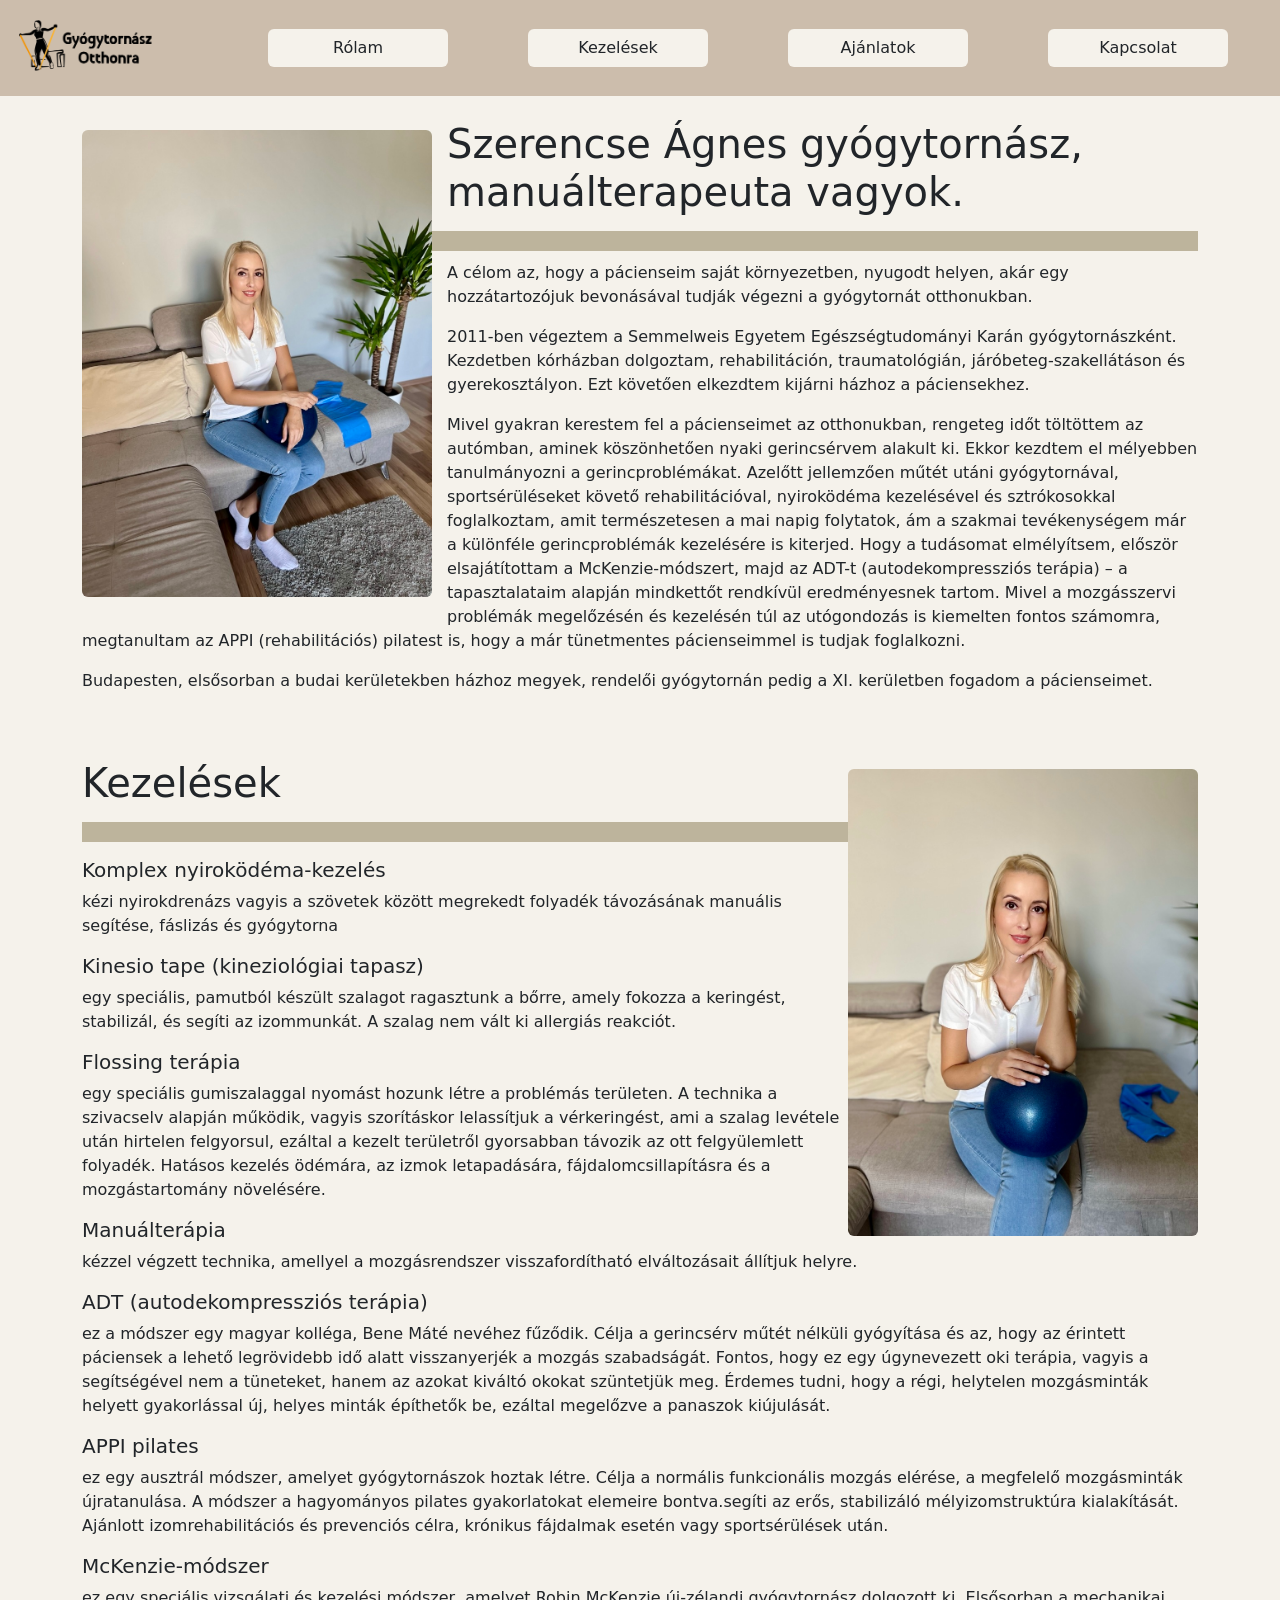
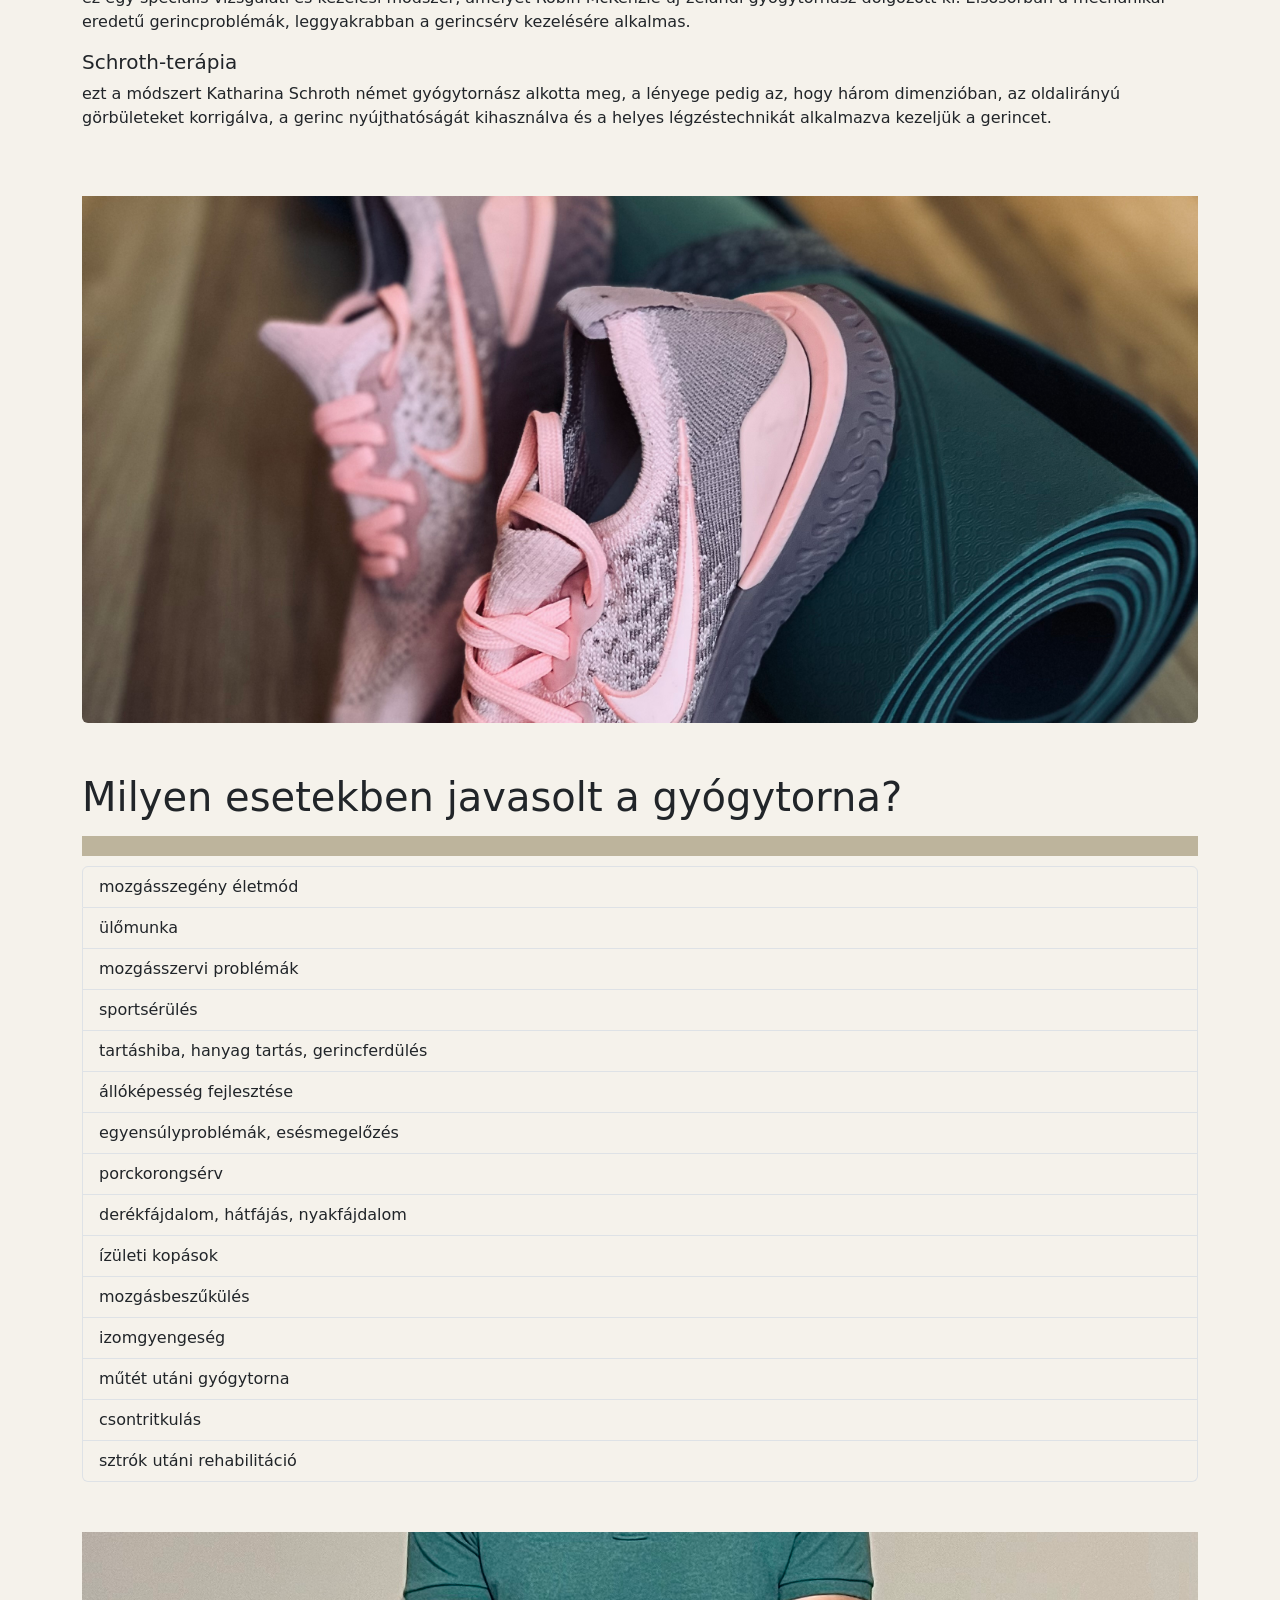
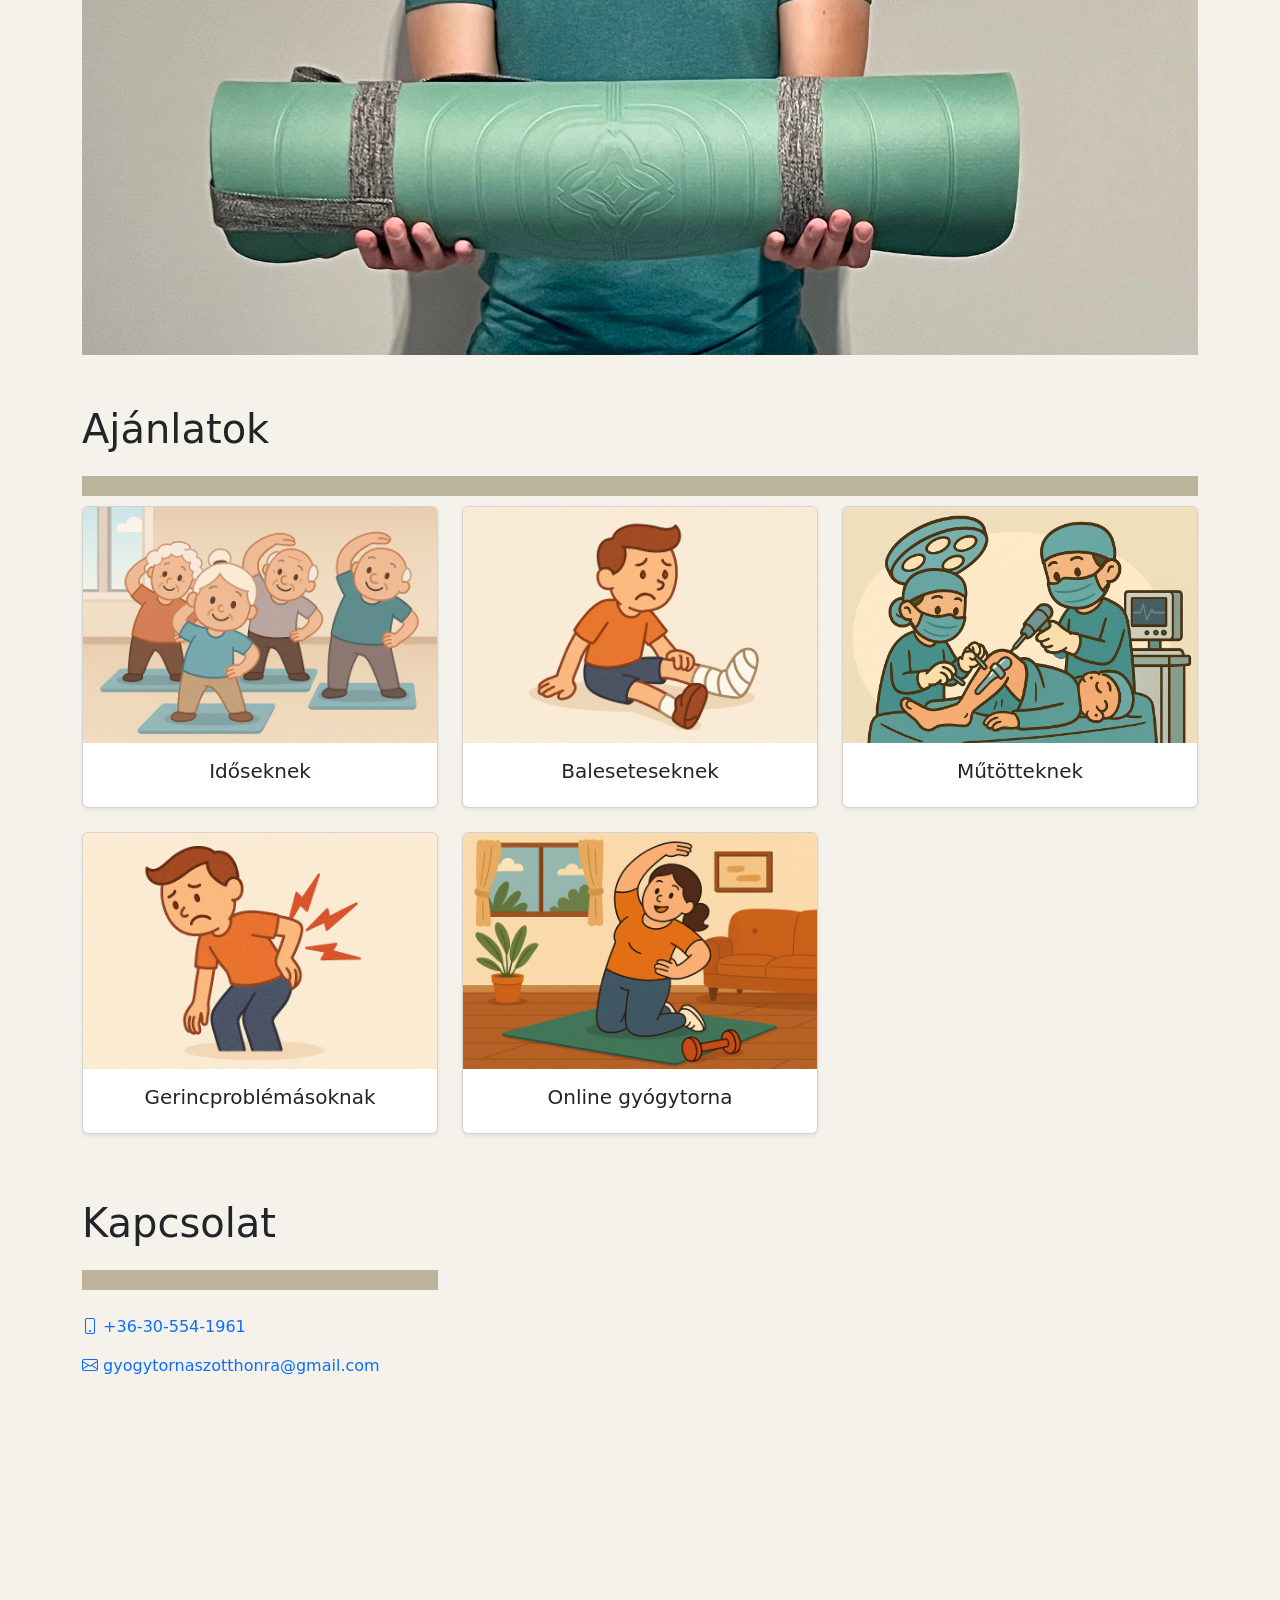
<file: index.html>
<!DOCTYPE html>
<html lang="en">
<head>
    <meta charset="UTF-8">
    <title>Gyógytornász otthonra</title>
    <meta name="viewport" content="width=device-width, initial-scale=1">
    <meta name="keywords" content="Szerencse Ágnes,szerencse, ágnes, gyógytora, gyógytornász, gyógytornász otthonra, gyógytornász házhoz, magán gyógytornász, manuálterapeuta, buda, budapest, XI. kerület, nyiroködéma, kinesio, flossing, manuálterápia, ADT, APPI, McKenzie, Schroth, mozgásszegény, ülőmunka, mozgásszerv, sportsérülés, tartáshiba, hanyag tartás, gerincferdülés, gerincsérv, állóképesség, egyensúlyproblémák, esésmegelőzés, porckorongsérv, derékfájdalom, hátfájás, nyakfájdalom, ízületi kopás, mozgásbeszűkülés, izomgyengeség, műtét utáni gyógytorna, csontritkulás, sztrók, rehabilitáció" />
    <meta name="robots" content="Szerencse Ágnes,szerencse, ágnes, gyógytora, gyógytornász, gyógytornász otthonra, gyógytornász házhoz, magán gyógytornász, manuálterapeuta, buda, budapest, XI. kerület, nyiroködéma, kinesio, flossing, manuálterápia, ADT, APPI, McKenzie, Schroth, mozgásszegény, ülőmunka, mozgásszerv, sportsérülés, tartáshiba, hanyag tartás, gerincferdülés, gerincsérv, állóképesség, egyensúlyproblémák, esésmegelőzés, porckorongsérv, derékfájdalom, hátfájás, nyakfájdalom, ízületi kopás, mozgásbeszűkülés, izomgyengeség, műtét utáni gyógytorna, csontritkulás, sztrók, rehabilitáció" />
    <meta name="description" property="og:description" content="Szerencse Ágnes gyógytornász, manuálterapeuta, Telefonszám: +36-30-554-1961, Rendelő: Budapest XI. kerület, Bartók Béla út 152/c" />
    <meta property="og:title" content="Szerencse Ágnes gyógytornász, manuálterapeuta, Telefonszám: +36-30-554-1961, Rendelő: Budapest XI. kerület, Bartók Béla út 152/c" />
    <meta property="og:url" content="https://gyogytornaszotthonra.hu" />
    <meta property="og:image" content="images/logo.png" />
    <meta property="og:image:type" content="image/png" />
    <link rel="apple-touch-icon" href="images/logo.png" />


    <link rel="icon" type="image/x-icon" href="images/logo.png">
    <link rel="stylesheet" href="css/bootstrap.min.css">
    <link rel="stylesheet" href="css/index.css">
    <link rel="stylesheet" href="https://cdn.jsdelivr.net/npm/bootstrap-icons@1.11.3/font/bootstrap-icons.min.css">
    <link rel="preconnect" href="https://fonts.googleapis.com">
    <link rel="preconnect" href="https://fonts.gstatic.com" crossorigin>
    <link href="https://fonts.googleapis.com/css2?family=Comfortaa:wght@300..700&display=swap" rel="stylesheet">

    <script src="js/jquery-3.7.1.min.js"></script>
    <script src="js/bootstrap.min.js"></script>
    <script src="js/bootstrap.bundle.min.js"></script>
    <script src="js/index.js"></script>

    <!-- Google tag (gtag.js) -->
    <script async src="https://www.googletagmanager.com/gtag/js?id=AW-11537274569"></script>
    <script>
        window.dataLayer = window.dataLayer || [];
        function gtag(){dataLayer.push(arguments);}
        gtag('js', new Date());

        gtag('config', 'AW-11537274569');
    </script>

    <!-- Event snippet for Címtár conversion page -->
    <script>
        gtag('event', 'conversion', {'send_to': 'AW-11537274569/KG0ZCKmW6v8ZEMmts_0q'});
    </script>

</head>
<body>
    <div id="menu"></div>

    <div class="page-content">
        <div id="rolam" class="block">
            <div class="container">
                <img src="images/szerencse-agnes-gyogytornasz.jpg" alt="Szerencse Ágnes gyógytornász, manuálterapeuta" class="rounded float-start image-style">
                <h1>Szerencse Ágnes gyógytornász, manuálterapeuta vagyok.</h1>
                <div class="line"></div>
                <p>A célom az, hogy a pácienseim saját környezetben, nyugodt helyen, akár egy hozzátartozójuk bevonásával tudják végezni a gyógytornát otthonukban.</p>
                <p>2011-ben végeztem a Semmelweis Egyetem Egészségtudományi Karán gyógytornászként. Kezdetben kórházban dolgoztam, rehabilitáción, traumatológián, járóbeteg-szakellátáson és gyerekosztályon. Ezt követően elkezdtem kijárni házhoz a páciensekhez.</p>
                <p>Mivel gyakran kerestem fel a pácienseimet az otthonukban, rengeteg időt töltöttem az autómban, aminek köszönhetően nyaki gerincsérvem alakult ki. Ekkor kezdtem el mélyebben tanulmányozni a gerincproblémákat. Azelőtt jellemzően műtét utáni gyógytornával, sportsérüléseket követő rehabilitációval, nyiroködéma kezelésével és sztrókosokkal foglalkoztam, amit természetesen a mai napig folytatok, ám a szakmai tevékenységem már a különféle gerincproblémák kezelésére is kiterjed. Hogy a tudásomat elmélyítsem, először elsajátítottam a McKenzie-módszert, majd az ADT-t (autodekompressziós terápia) – a tapasztalataim alapján mindkettőt rendkívül eredményesnek tartom. Mivel a mozgásszervi problémák megelőzésén és kezelésén túl az utógondozás is kiemelten fontos számomra, megtanultam az APPI (rehabilitációs) pilatest is, hogy a már tünetmentes pácienseimmel is tudjak foglalkozni.</p>
                <p>Budapesten, elsősorban a budai kerületekben házhoz megyek, rendelői gyógytornán pedig a XI. kerületben fogadom a pácienseimet.</p>
            </div>
        </div>

        <div id="kezelesek" class="block top-padding-xxl">
            <div class="container">
                <img src="images/kezelesek.jpg" alt="gyógytornász kezelések, nyiroködéma, Flossing, Manuálterápia, ADT (autodekompressziós terápia), APPI pilates, McKenzie, Schroth"  class="rounded float-end image-style float-right">
                <h1>Kezelések</h1>
                <div class="line"></div>
                <p><h5>Komplex nyiroködéma-kezelés</h5> kézi nyirokdrenázs vagyis a szövetek között megrekedt folyadék távozásának manuális segítése, fáslizás és gyógytorna</p>
                <p><h5>Kinesio tape (kineziológiai tapasz)</h5> egy speciális, pamutból készült szalagot ragasztunk a bőrre, amely fokozza a keringést, stabilizál, és segíti az izommunkát. A szalag nem vált ki allergiás reakciót.</p>
                <p><h5>Flossing terápia</h5> egy speciális gumiszalaggal nyomást hozunk létre a problémás területen. A technika a szivacselv alapján működik, vagyis szorításkor lelassítjuk a vérkeringést, ami a szalag levétele után hirtelen felgyorsul, ezáltal a kezelt területről gyorsabban távozik az ott felgyülemlett folyadék. Hatásos kezelés ödémára, az izmok letapadására, fájdalomcsillapításra és a mozgástartomány növelésére.</p>
                <p><h5>Manuálterápia</h5> kézzel végzett technika, amellyel a mozgásrendszer visszafordítható elváltozásait állítjuk helyre.</p>
                <p><h5>ADT (autodekompressziós terápia)</h5> ez a módszer egy magyar kolléga, Bene Máté nevéhez fűződik. Célja a gerincsérv műtét nélküli gyógyítása és az, hogy az érintett páciensek a lehető legrövidebb idő alatt visszanyerjék a mozgás szabadságát. Fontos, hogy ez egy úgynevezett oki terápia, vagyis a segítségével nem a tüneteket, hanem az azokat kiváltó okokat szüntetjük meg. Érdemes tudni, hogy a régi, helytelen mozgásminták helyett gyakorlással új, helyes minták építhetők be, ezáltal megelőzve a panaszok kiújulását.</p>
                <p><h5>APPI pilates</h5> ez egy ausztrál módszer, amelyet gyógytornászok hoztak létre. Célja a normális funkcionális mozgás elérése, a megfelelő mozgásminták újratanulása. A módszer a hagyományos pilates gyakorlatokat elemeire bontva.segíti az erős, stabilizáló mélyizomstruktúra kialakítását. Ajánlott izomrehabilitációs és prevenciós célra, krónikus fájdalmak esetén vagy sportsérülések után.</p>
                <p><h5>McKenzie-módszer</h5> ez egy speciális vizsgálati és kezelési módszer, amelyet Robin McKenzie új-zélandi gyógytornász dolgozott ki. Elsősorban a mechanikai eredetű gerincproblémák, leggyakrabban a gerincsérv kezelésére alkalmas.</p>
                <p><h5>Schroth-terápia</h5> ezt a módszert Katharina Schroth német gyógytornász alkotta meg, a lényege pedig az, hogy három dimenzióban, az oldalirányú görbületeket korrigálva, a gerinc nyújthatóságát kihasználva és a helyes légzéstechnikát alkalmazva kezeljük a gerincet.</p>
                <img src="images/arak.jpg" alt="gyógytorna árak" class="rounded img-fluid top-padding-xxl">
            </div>
        </div>

        <div id="gyik" class="block top-padding-xxl">
            <div class="container">
                <h1>Milyen esetekben javasolt a gyógytorna?</h1>
                <div class="line"></div>
                <ul class="list-group">
                    <li class="list-group-item">mozgásszegény életmód</li>
                    <li class="list-group-item">ülőmunka</li>
                    <li class="list-group-item">mozgásszervi problémák</li>
                    <li class="list-group-item">sportsérülés</li>
                    <li class="list-group-item">tartáshiba, hanyag tartás, gerincferdülés</li>
                    <li class="list-group-item">állóképesség fejlesztése</li>
                    <li class="list-group-item">egyensúlyproblémák, esésmegelőzés</li>
                    <li class="list-group-item">porckorongsérv</li>
                    <li class="list-group-item">derékfájdalom, hátfájás, nyakfájdalom</li>
                    <li class="list-group-item">ízületi kopások</li>
                    <li class="list-group-item">mozgásbeszűkülés</li>
                    <li class="list-group-item">izomgyengeség</li>
                    <li class="list-group-item">műtét utáni gyógytorna</li>
                    <li class="list-group-item">csontritkulás</li>
                    <li class="list-group-item">sztrók utáni rehabilitáció</li>
                </ul>
                <div class="row top-padding-xxl">
                    <img src="images/kapcsolat.jpg" alt="gyógytorna árak" class="rounded img-fluid">
                </div>
            </div>
        </div>

        <div id="ajanlatok" class="block top-padding-xxl">
            <div class="container">
                <div class="row">
                    <div class="col-12"><h1>Ajánlatok</h1></div>
                </div>
                <div class="line"></div>
                <div class="row row-cols-1 row-cols-md-2 row-cols-lg-3 g-4">

                    <div class="col">
                        <a href="/idoseknek" class="text-decoration-none text-dark">
                            <div class="card h-100 text-center shadow-sm">
                                <img src="/images/idoseknek.PNG" class="card-img-top" alt="Időseknek">
                                <div class="card-body">
                                    <h5 class="card-title">Időseknek</h5>
                                </div>
                            </div>
                        </a>
                    </div>

                    <div class="col">
                        <a href="/baleseteseknek" class="text-decoration-none text-dark">
                            <div class="card h-100 text-center shadow-sm">
                                <img src="images/balesetes.PNG" class="card-img-top" alt="Baleseteseknek">
                                <div class="card-body">
                                    <h5 class="card-title">Baleseteseknek</h5>
                                </div>
                            </div>
                        </a>
                    </div>

                    <div class="col">
                        <a href="/mutotteknek" class="text-decoration-none text-dark">
                            <div class="card h-100 text-center shadow-sm">
                                <img src="images/mutet_kezdolap.PNG" class="card-img-top" alt="Műtötteknek">
                                <div class="card-body">
                                    <h5 class="card-title">Műtötteknek</h5>
                                </div>
                            </div>
                        </a>
                    </div>

                    <div class="col">
                        <a href="/gerincproblemasoknak" class="text-decoration-none text-dark">
                            <div class="card h-100 text-center shadow-sm">
                                <img src="images/gerincproblema.PNG" class="card-img-top" alt="Gerincproblémásoknak">
                                <div class="card-body">
                                    <h5 class="card-title">Gerincproblémásoknak</h5>
                                </div>
                            </div>
                        </a>
                    </div>

                    <div class="col">
                        <a href="/onlinegyogytorna" class="text-decoration-none text-dark">
                            <div class="card h-100 text-center shadow-sm">
                                <img src="images/online_kezdolap.png" class="card-img-top" alt="Online gyógytorna">
                                <div class="card-body">
                                    <h5 class="card-title">Online gyógytorna</h5>
                                </div>
                            </div>
                        </a>
                    </div>
                </div>
            </div>
        </div>

        <div id="kapcsolat" class="block top-padding-xxl">
            <div class="container">
                <div class="row top-padding-m">
                    <div class="col-md-6 col-lg-4">
                        <div class="row">
                            <div class="col-12"><h1>Kapcsolat</h1></div>
                        </div>
                        <div class="line"></div>
                        <div class="row top-padding-m">
                            <div class="col-12 my-link"><a href="tel:+36305541961"><i class="bi bi-phone"></i> +36-30-554-1961</a></div>
                        </div>
                        <div class="row top-padding-m">
                            <div class="col-12 my-link"><a href="mailto:gyogytornaszotthonra@gmail.com"><i class="bi bi-envelope"></i> gyogytornaszotthonra@gmail.com</a></div>
                        </div>
                    </div>
                    <div class="col-md-6 col-lg-8">
                        <div class="row top-padding-m bottom-padding-xl ">
                            <div class="col-12"><iframe width="100%" height="400" frameBorder="0" src="https://www.google.com/maps/embed?pb=!1m18!1m12!1m3!1d2697.0687719910698!2d19.02403587638514!3d47.46908927117752!2m3!1f0!2f0!3f0!3m2!1i1024!2i768!4f13.1!3m3!1m2!1s0x4741ddc6e10bbdd5%3A0x4d186f44a04f69e8!2zQnVkYXBlc3QsIEJhcnTDs2sgQsOpbGEgw7p0IDE1Mi9jLCAxMTE1!5e0!3m2!1shu!2shu!4v1726609497113!5m2!1shu!2shu"></iframe></div>
                        </div>
                    </div>
                </div>
            </div>
        </div>
    </div>
</body>
</html>
</file>
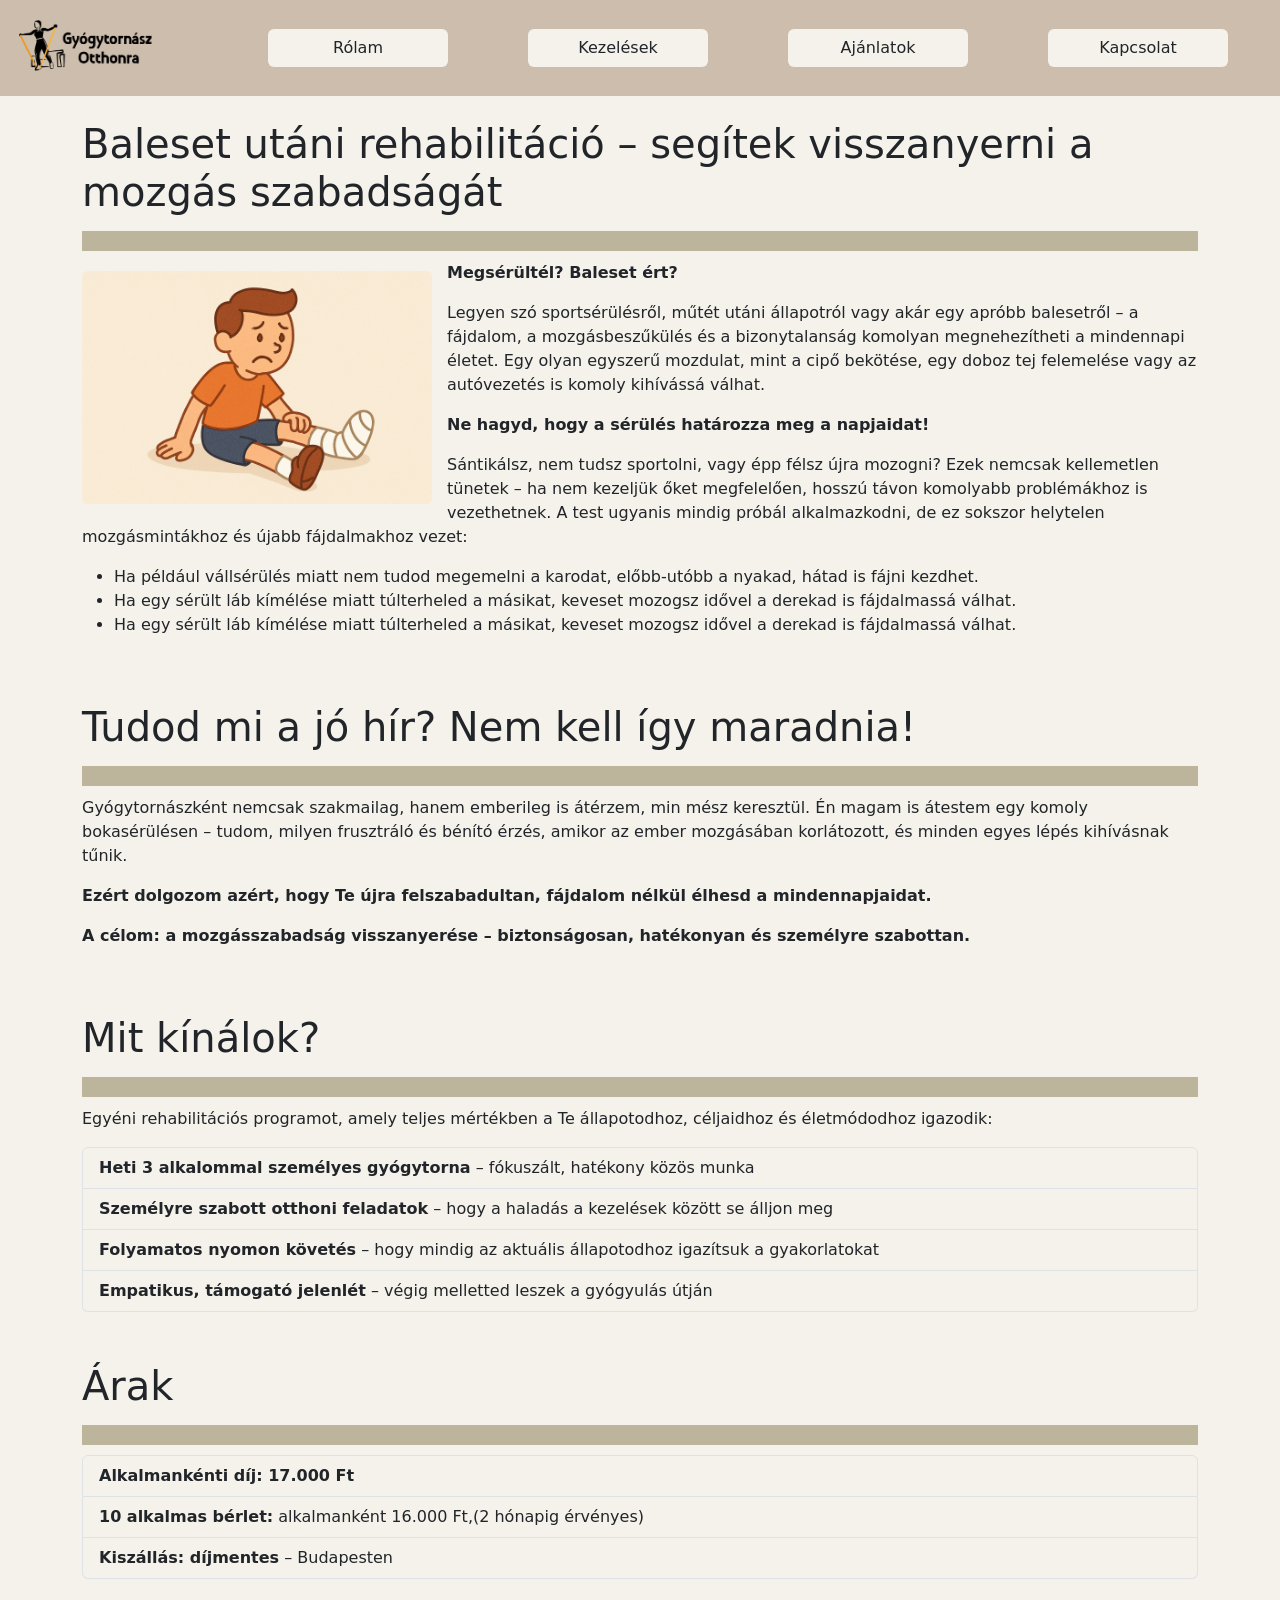
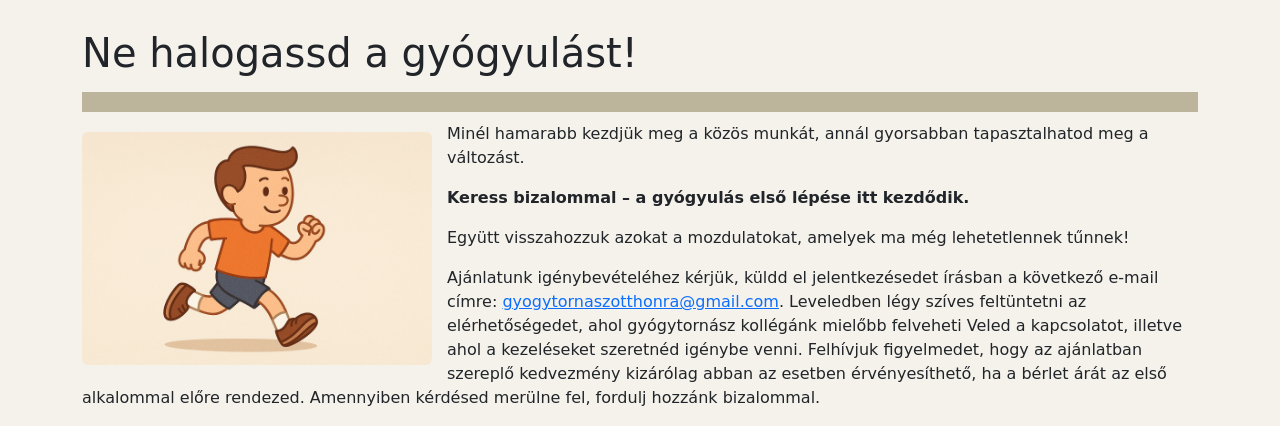
<file: baleseteseknek/index.html>
<!DOCTYPE html>
<html lang="en">
<head>
    <meta charset="UTF-8">
    <title>Baleseteseknek</title>
    <meta name="viewport" content="width=device-width, initial-scale=1">
    <meta name="keywords" content="Szerencse Ágnes,szerencse, ágnes, gyógytora, gyógytornász, gyógytornász otthonra, gyógytornász házhoz, magán gyógytornász, manuálterapeuta, buda, budapest, XI. kerület, nyiroködéma, kinesio, flossing, manuálterápia, ADT, APPI, McKenzie, Schroth, mozgásszegény, ülőmunka, mozgásszerv, sportsérülés, tartáshiba, hanyag tartás, gerincferdülés, gerincsérv, állóképesség, egyensúlyproblémák, esésmegelőzés, porckorongsérv, derékfájdalom, hátfájás, nyakfájdalom, ízületi kopás, mozgásbeszűkülés, izomgyengeség, műtét utáni gyógytorna, csontritkulás, sztrók, rehabilitáció" />
    <meta name="robots" content="Szerencse Ágnes,szerencse, ágnes, gyógytora, gyógytornász, gyógytornász otthonra, gyógytornász házhoz, magán gyógytornász, manuálterapeuta, buda, budapest, XI. kerület, nyiroködéma, kinesio, flossing, manuálterápia, ADT, APPI, McKenzie, Schroth, mozgásszegény, ülőmunka, mozgásszerv, sportsérülés, tartáshiba, hanyag tartás, gerincferdülés, gerincsérv, állóképesség, egyensúlyproblémák, esésmegelőzés, porckorongsérv, derékfájdalom, hátfájás, nyakfájdalom, ízületi kopás, mozgásbeszűkülés, izomgyengeség, műtét utáni gyógytorna, csontritkulás, sztrók, rehabilitáció" />
    <meta name="description" property="og:description" content="Szerencse Ágnes gyógytornász, manuálterapeuta, Telefonszám: +36-30-554-1961, Rendelő: Budapest XI. kerület, Bartók Béla út 152/c" />
    <meta property="og:title" content="Szerencse Ágnes gyógytornász, manuálterapeuta, Telefonszám: +36-30-554-1961, Rendelő: Budapest XI. kerület, Bartók Béla út 152/c" />
    <meta property="og:url" content="https://gyogytornaszotthonra.hu" />
    <meta property="og:image" content="images/logo.png" />
    <meta property="og:image:type" content="image/png" />
    <link rel="apple-touch-icon" href="../images/logo.png" />


    <link rel="icon" type="image/x-icon" href="/images/logo.png">
    <link rel="stylesheet" href="/css/bootstrap.min.css">
    <link rel="stylesheet" href="/css/index.css">
    <link rel="stylesheet" href="https://cdn.jsdelivr.net/npm/bootstrap-icons@1.11.3/font/bootstrap-icons.min.css">
    <link rel="preconnect" href="https://fonts.googleapis.com">
    <link rel="preconnect" href="https://fonts.gstatic.com" crossorigin>
    <link href="https://fonts.googleapis.com/css2?family=Comfortaa:wght@300..700&display=swap" rel="stylesheet">

    <script src="/js/jquery-3.7.1.min.js"></script>
    <script src="/js/bootstrap.min.js"></script>
    <script src="/js/bootstrap.bundle.min.js"></script>
    <script src="/js/index.js"></script>

    <!-- Google tag (gtag.js) -->
    <script async src="https://www.googletagmanager.com/gtag/js?id=AW-11537274569"></script>
    <script>
        window.dataLayer = window.dataLayer || [];
        function gtag(){dataLayer.push(arguments);}
        gtag('js', new Date());

        gtag('config', 'AW-11537274569');
    </script>

    <!-- Event snippet for Címtár conversion page -->
    <script>
        gtag('event', 'conversion', {'send_to': 'AW-11537274569/KG0ZCKmW6v8ZEMmts_0q'});
    </script>

</head>
<body>
    <div id="menu"></div>

    <div class="page-content">
        <div id="balesetes" class="block">
            <div class="container">
                <h1>Baleset utáni rehabilitáció – segítek visszanyerni a mozgás szabadságát</h1>
                <div class="line"></div>
                <img src="/images/balesetes.PNG" alt="Baleseteseknek gyógytornász, manuálterapeuta" class="rounded float-start image-style">
                <p><b>Megsérültél? Baleset ért?</b></p>
                <p>Legyen szó sportsérülésről, műtét utáni állapotról vagy akár egy apróbb balesetről – a fájdalom, a mozgásbeszűkülés és a bizonytalanság komolyan megnehezítheti a mindennapi életet. Egy olyan egyszerű mozdulat, mint a cipő bekötése, egy doboz tej felemelése vagy az autóvezetés is komoly kihívássá válhat.</p>
                <p><b>Ne hagyd, hogy a sérülés határozza meg a napjaidat!</b></p>
                <p>Sántikálsz, nem tudsz sportolni, vagy épp félsz újra mozogni? Ezek nemcsak kellemetlen tünetek – ha nem kezeljük őket megfelelően, hosszú távon komolyabb problémákhoz is vezethetnek. A test ugyanis mindig próbál alkalmazkodni, de ez sokszor helytelen mozgásmintákhoz és újabb fájdalmakhoz vezet:</p>
                <ul>
                    <li>Ha például vállsérülés miatt nem tudod megemelni a karodat, előbb-utóbb a nyakad, hátad is fájni kezdhet.</li>
                    <li>Ha egy sérült láb kímélése miatt túlterheled a másikat, keveset mozogsz idővel a derekad is fájdalmassá válhat.</li>
                    <li>Ha egy sérült láb kímélése miatt túlterheled a másikat, keveset mozogsz idővel a derekad is fájdalmassá válhat.</li>
                </ul>
            </div>
        </div>

        <div id="tudod_mi_a_jo_hir" class="block top-padding-xxl">
            <div class="container">
                <h1>Tudod mi a jó hír? Nem kell így maradnia!</h1>
                <div class="line"></div>
                <p>Gyógytornászként nemcsak szakmailag, hanem emberileg is átérzem, min mész keresztül. Én magam is átestem egy komoly bokasérülésen – tudom, milyen frusztráló és bénító érzés, amikor az ember mozgásában korlátozott, és minden egyes lépés kihívásnak tűnik.</p>
                <p><b>Ezért dolgozom azért, hogy Te újra felszabadultan, fájdalom nélkül élhesd a mindennapjaidat.</b></p>
                <p><b>A célom: a mozgásszabadság visszanyerése – biztonságosan, hatékonyan és személyre szabottan.</b></p>
            </div>
        </div>

        <div id="mit_kinalok" class="block top-padding-xxl">
            <div class="container">
                <h1>Mit kínálok?</h1>
                <div class="line"></div>
                <p>Egyéni rehabilitációs programot, amely teljes mértékben a Te állapotodhoz, céljaidhoz és életmódodhoz igazodik:</p>
                <ul class="list-group">
                    <li class="list-group-item"><b>Heti 3 alkalommal személyes gyógytorna</b> – fókuszált, hatékony közös munka</li>
                    <li class="list-group-item"><b>Személyre szabott otthoni feladatok</b> – hogy a haladás a kezelések között se álljon meg</li>
                    <li class="list-group-item"><b>Folyamatos nyomon követés</b> – hogy mindig az aktuális állapotodhoz igazítsuk a gyakorlatokat</li>
                    <li class="list-group-item"><b>Empatikus, támogató jelenlét</b> – végig melletted leszek a gyógyulás útján</li>
                </ul>
            </div>
        </div>

        <div id="arak_baleseteseknek" class="block top-padding-xxl">
            <div class="container">
                <h1>Árak</h1>
                <div class="line"></div>
                <ul class="list-group">
                    <li class="list-group-item"><b>Alkalmankénti díj: 17.000 Ft</b></li>
                    <li class="list-group-item"><b>10 alkalmas bérlet:</b> alkalmanként 16.000 Ft,(2 hónapig érvényes)</li>
                    <li class="list-group-item"><b>Kiszállás: díjmentes</b> – Budapesten</li>
                </ul>
            </div>
        </div>

        <div id="ajanlat_baleseteseknek" class="block top-padding-xxl">
            <div class="container">
                <h1>Ne halogassd a gyógyulást!</h1>
                <div class="line"></div>
                <img src="/images/futo.PNG" alt="Ne halogassd a gyógyulást" class="rounded float-start image-style">
                <p>Minél hamarabb kezdjük meg a közös munkát, annál gyorsabban tapasztalhatod meg a változást.</p>
                <p><b>Keress bizalommal – a gyógyulás első lépése itt kezdődik.</b></p>
                <p>Együtt visszahozzuk azokat a mozdulatokat, amelyek ma még lehetetlennek tűnnek!</p>
                <p>Ajánlatunk igénybevételéhez kérjük, küldd el jelentkezésedet írásban a következő e-mail címre:  <a href="mailto:gyogytornaszotthonra@gmail.com">gyogytornaszotthonra@gmail.com</a>. Leveledben légy szíves feltüntetni az elérhetőségedet, ahol gyógytornász kollégánk mielőbb felveheti Veled a kapcsolatot, illetve ahol a kezeléseket szeretnéd igénybe venni. Felhívjuk figyelmedet, hogy az ajánlatban szereplő kedvezmény kizárólag abban az esetben érvényesíthető, ha a bérlet árát az első alkalommal előre rendezed. Amennyiben kérdésed merülne fel, fordulj hozzánk bizalommal. </p>
            </div>
        </div>
    </div>
</body>
</html>
</file>
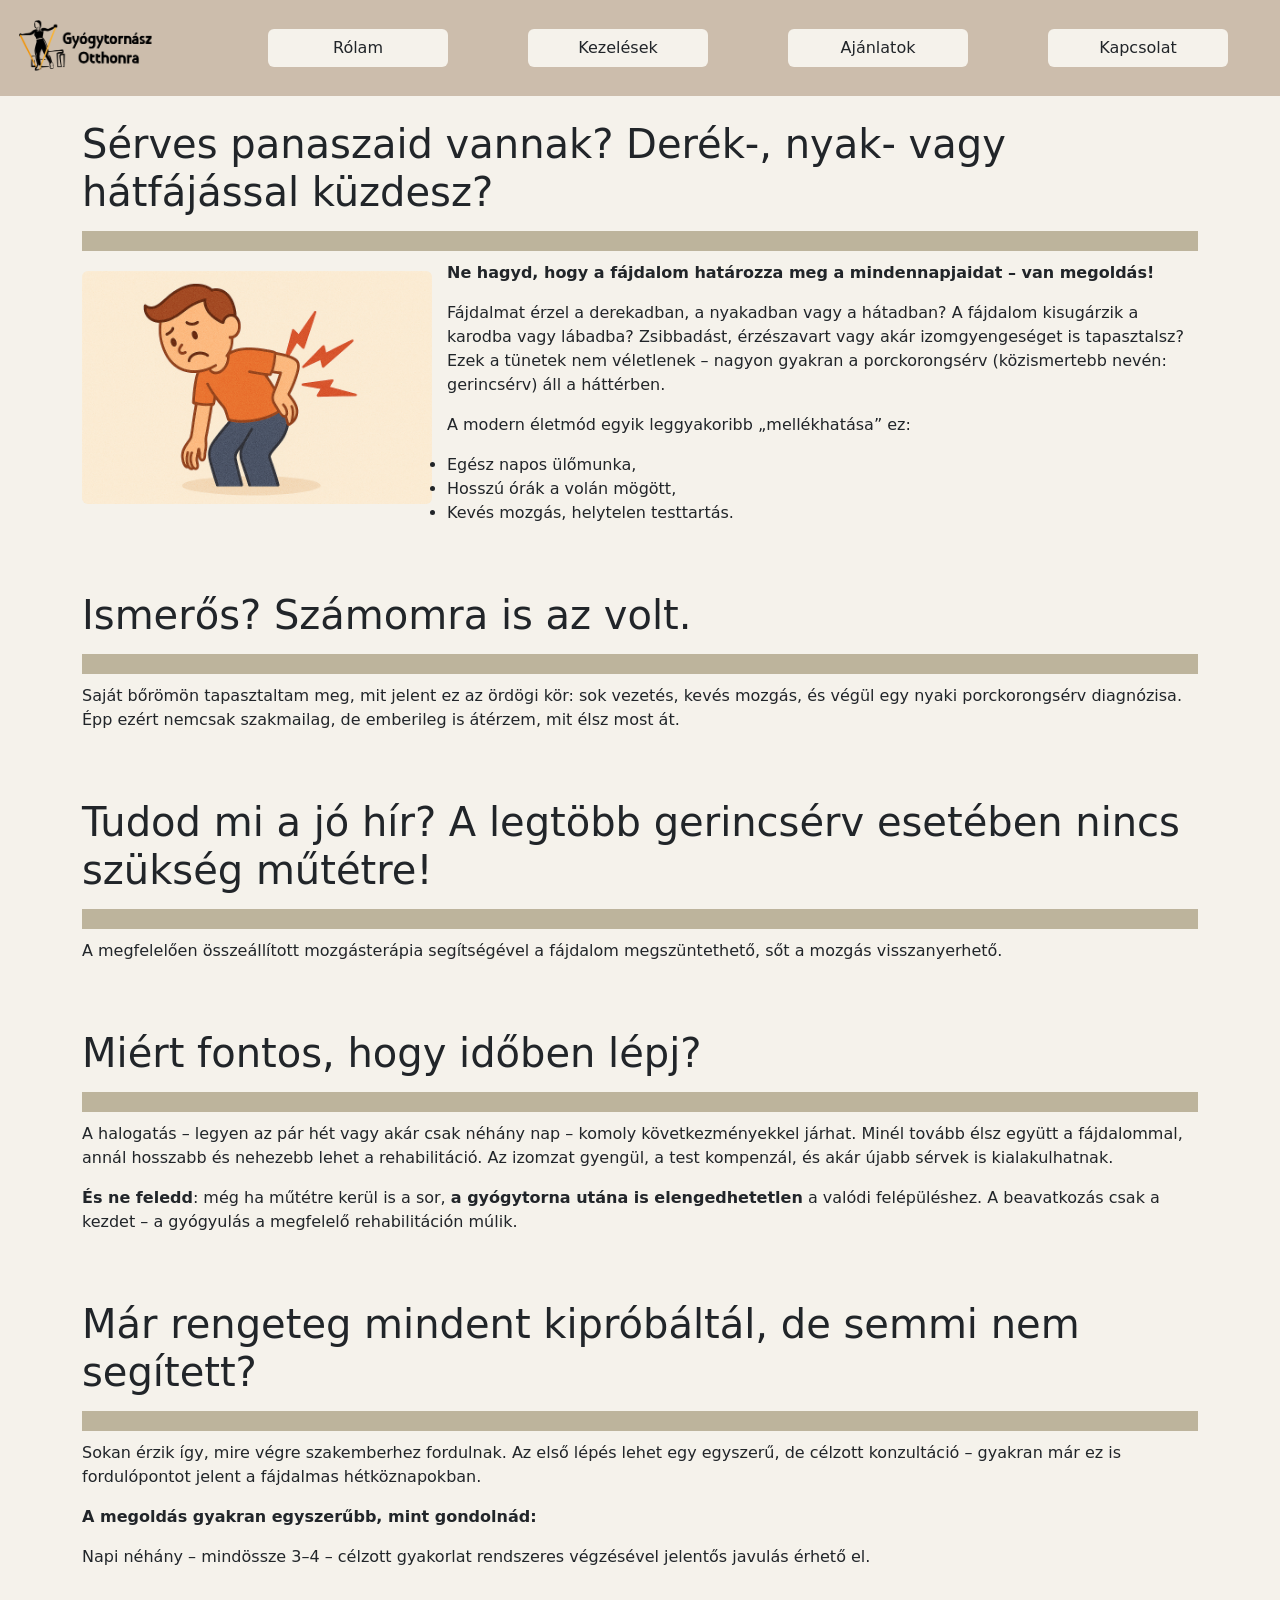
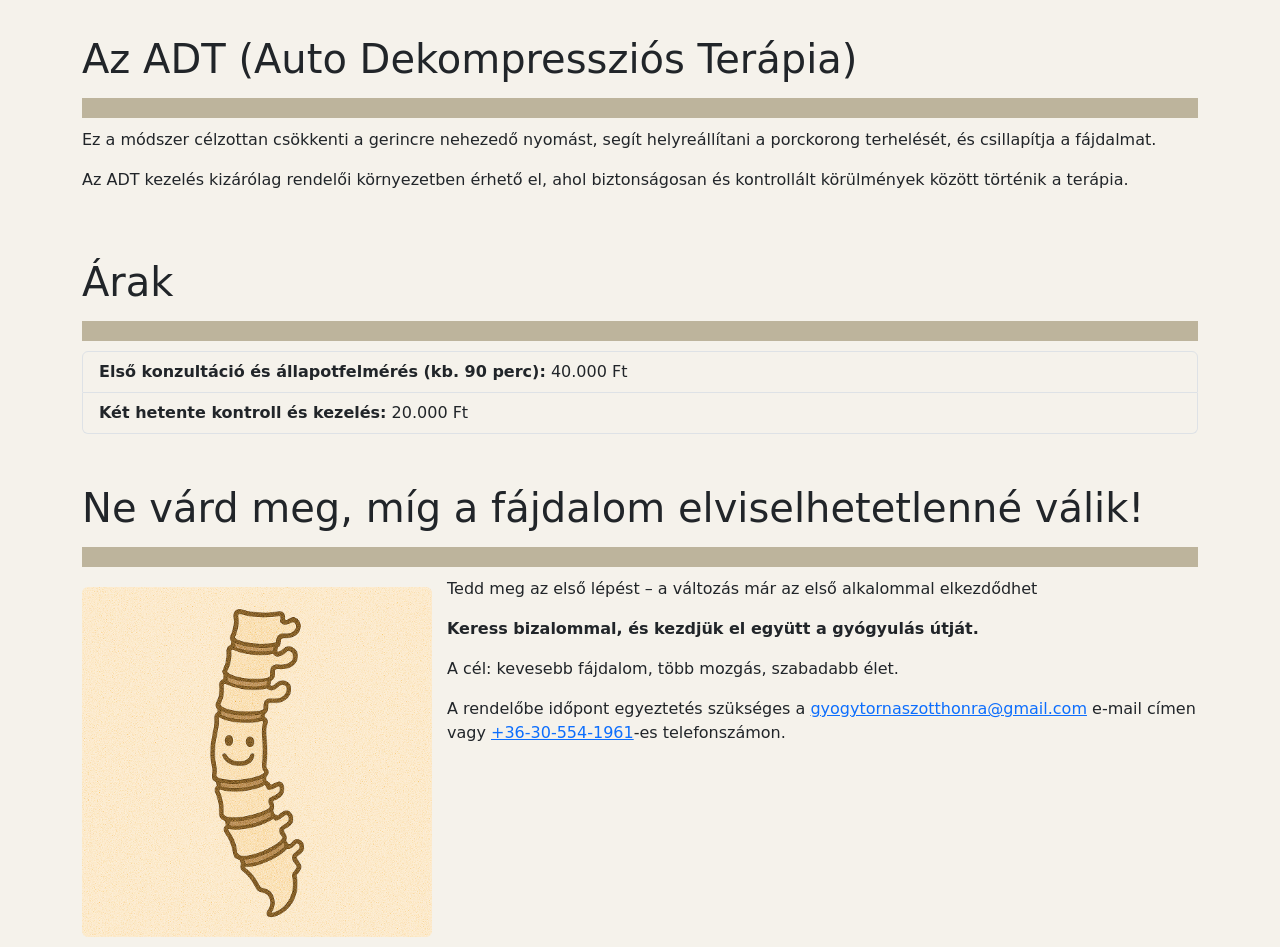
<file: gerincproblemasoknak/index.html>
<!DOCTYPE html>
<html lang="en">
<head>
    <meta charset="UTF-8">
    <title>Gerincproblémásoknak</title>
    <meta name="viewport" content="width=device-width, initial-scale=1">
    <meta name="keywords" content="Szerencse Ágnes,szerencse, ágnes, gyógytora, gyógytornász, gyógytornász otthonra, gyógytornász házhoz, magán gyógytornász, manuálterapeuta, buda, budapest, XI. kerület, nyiroködéma, kinesio, flossing, manuálterápia, ADT, APPI, McKenzie, Schroth, mozgásszegény, ülőmunka, mozgásszerv, sportsérülés, tartáshiba, hanyag tartás, gerincferdülés, gerincsérv, állóképesség, egyensúlyproblémák, esésmegelőzés, porckorongsérv, derékfájdalom, hátfájás, nyakfájdalom, ízületi kopás, mozgásbeszűkülés, izomgyengeség, műtét utáni gyógytorna, csontritkulás, sztrók, rehabilitáció" />
    <meta name="robots" content="Szerencse Ágnes,szerencse, ágnes, gyógytora, gyógytornász, gyógytornász otthonra, gyógytornász házhoz, magán gyógytornász, manuálterapeuta, buda, budapest, XI. kerület, nyiroködéma, kinesio, flossing, manuálterápia, ADT, APPI, McKenzie, Schroth, mozgásszegény, ülőmunka, mozgásszerv, sportsérülés, tartáshiba, hanyag tartás, gerincferdülés, gerincsérv, állóképesség, egyensúlyproblémák, esésmegelőzés, porckorongsérv, derékfájdalom, hátfájás, nyakfájdalom, ízületi kopás, mozgásbeszűkülés, izomgyengeség, műtét utáni gyógytorna, csontritkulás, sztrók, rehabilitáció" />
    <meta name="description" property="og:description" content="Szerencse Ágnes gyógytornász, manuálterapeuta, Telefonszám: +36-30-554-1961, Rendelő: Budapest XI. kerület, Bartók Béla út 152/c" />
    <meta property="og:title" content="Szerencse Ágnes gyógytornász, manuálterapeuta, Telefonszám: +36-30-554-1961, Rendelő: Budapest XI. kerület, Bartók Béla út 152/c" />
    <meta property="og:url" content="https://gyogytornaszotthonra.hu" />
    <meta property="og:image" content="images/logo.png" />
    <meta property="og:image:type" content="image/png" />
    <link rel="apple-touch-icon" href="../images/logo.png" />


    <link rel="icon" type="image/x-icon" href="../images/logo.png">
    <link rel="stylesheet" href="/css/bootstrap.min.css">
    <link rel="stylesheet" href="/css/index.css">
    <link rel="stylesheet" href="https://cdn.jsdelivr.net/npm/bootstrap-icons@1.11.3/font/bootstrap-icons.min.css">
    <link rel="preconnect" href="https://fonts.googleapis.com">
    <link rel="preconnect" href="https://fonts.gstatic.com" crossorigin>
    <link href="https://fonts.googleapis.com/css2?family=Comfortaa:wght@300..700&display=swap" rel="stylesheet">

    <script src="/js/jquery-3.7.1.min.js"></script>
    <script src="/js/bootstrap.min.js"></script>
    <script src="/js/bootstrap.bundle.min.js"></script>
    <script src="/js/index.js"></script>

    <!-- Google tag (gtag.js) -->
    <script async src="https://www.googletagmanager.com/gtag/js?id=AW-11537274569"></script>
    <script>
        window.dataLayer = window.dataLayer || [];
        function gtag(){dataLayer.push(arguments);}
        gtag('js', new Date());

        gtag('config', 'AW-11537274569');
    </script>

    <!-- Event snippet for Címtár conversion page -->
    <script>
        gtag('event', 'conversion', {'send_to': 'AW-11537274569/KG0ZCKmW6v8ZEMmts_0q'});
    </script>

</head>
<body>
    <div id="menu"></div>

    <div class="page-content">
        <div id="gerincproblemas" class="block">
            <div class="container">
                <h1>Sérves panaszaid vannak? Derék-, nyak- vagy hátfájással küzdesz?</h1>
                <div class="line"></div>
                <img src="/images/gerincproblema.PNG" alt="Gerincproblémásoknak gyógytornász, manuálterapeuta" class="rounded float-start image-style">
                <p><b>Ne hagyd, hogy a fájdalom határozza meg a mindennapjaidat – van megoldás!</b></p>
                <p>Fájdalmat érzel a derekadban, a nyakadban vagy a hátadban? A fájdalom kisugárzik a karodba vagy lábadba? Zsibbadást, érzészavart vagy akár izomgyengeséget is tapasztalsz? Ezek a tünetek nem véletlenek – nagyon gyakran a porckorongsérv (közismertebb nevén: gerincsérv) áll a háttérben.</p>
                <p>A modern életmód egyik leggyakoribb „mellékhatása” ez:</p>
                <ul>
                    <li>Egész napos ülőmunka,</li>
                    <li>Hosszú órák a volán mögött,</li>
                    <li>Kevés mozgás, helytelen testtartás.</li>
                </ul>
            </div>
        </div>

        <div id="gerincproblema_sajat_boron" class="block top-padding-xxl">
            <div class="container">
                <h1>Ismerős? Számomra is az volt.</h1>
                <div class="line"></div>
                <p>Saját bőrömön tapasztaltam meg, mit jelent ez az ördögi kör: sok vezetés, kevés mozgás, és végül egy nyaki porckorongsérv diagnózisa. Épp ezért nemcsak szakmailag, de emberileg is átérzem, mit élsz most át.</p>
            </div>
        </div>

        <div id="gerincproblemas_jo_hir" class="block top-padding-xxl">
            <div class="container">
                <h1>Tudod mi a jó hír? A legtöbb gerincsérv esetében nincs szükség műtétre!</h1>
                <div class="line"></div>
                <p>A megfelelően összeállított mozgásterápia segítségével a fájdalom megszüntethető, sőt a mozgás visszanyerhető.</p>
            </div>
        </div>

        <div id="gerincproblemas_idoben" class="block top-padding-xxl">
            <div class="container">
                <h1>Miért fontos, hogy időben lépj?</h1>
                <div class="line"></div>
                <p>A halogatás – legyen az pár hét vagy akár csak néhány nap – komoly következményekkel járhat. Minél tovább élsz együtt a fájdalommal, annál hosszabb és nehezebb lehet a rehabilitáció. Az izomzat gyengül, a test kompenzál, és akár újabb sérvek is kialakulhatnak.</p>
                <p><b>És ne feledd</b>: még ha műtétre kerül is a sor, <b>a gyógytorna utána is elengedhetetlen</b> a valódi felépüléshez. A beavatkozás csak a kezdet – a gyógyulás a megfelelő rehabilitáción múlik.</p>
            </div>
        </div>

        <div id="gerincproblemas_semmi_sem_segitett" class="block top-padding-xxl">
            <div class="container">
                <h1>Már rengeteg mindent kipróbáltál, de semmi nem segített?</h1>
                <div class="line"></div>
                <p>Sokan érzik így, mire végre szakemberhez fordulnak. Az első lépés lehet egy egyszerű, de célzott konzultáció – gyakran már ez is fordulópontot jelent a fájdalmas hétköznapokban.</p>
                <p><b>A megoldás gyakran egyszerűbb, mint gondolnád:</b></p>
                <p>Napi néhány – mindössze 3–4 – célzott gyakorlat rendszeres végzésével jelentős javulás érhető el.</p>
            </div>
        </div>

        <div id="adt" class="block top-padding-xxl">
            <div class="container">
                <h1>Az ADT (Auto Dekompressziós Terápia)</h1>
                <div class="line"></div>
                <p>Ez a módszer célzottan csökkenti a gerincre nehezedő nyomást, segít helyreállítani a porckorong terhelését, és csillapítja a fájdalmat.</p>
                <p>Az ADT kezelés kizárólag rendelői környezetben érhető el, ahol biztonságosan és kontrollált körülmények között történik a terápia.</p>
            </div>
        </div>

        <div id="arak_gerincproblemasoknak" class="block top-padding-xxl">
            <div class="container">
                <h1>Árak</h1>
                <div class="line"></div>
                <ul class="list-group">
                    <li class="list-group-item"><b>Első konzultáció és állapotfelmérés (kb. 90 perc):</b> 40.000 Ft</li>
                    <li class="list-group-item"><b>Két hetente kontroll és kezelés:</b> 20.000 Ft</li>
                </ul>
            </div>
        </div>

        <div id="ajanlat_gerincproblemasoknak" class="block top-padding-xxl">
            <div class="container">
                <h1>Ne várd meg, míg a fájdalom elviselhetetlenné válik!</h1>
                <div class="line"></div>
                <img src="/images/gerinc.PNG" alt="Ne várd meg, míg a fájdalom elviselhetetlenné válik" class="rounded float-start image-style">
                <p>Tedd meg az első lépést – a változás már az első alkalommal elkezdődhet</p>
                <p><b>Keress bizalommal, és kezdjük el együtt a gyógyulás útját.</b></p>
                <p>A cél: kevesebb fájdalom, több mozgás, szabadabb élet.</p>
                <p>A rendelőbe időpont egyeztetés szükséges a  <a href="mailto:gyogytornaszotthonra@gmail.com">gyogytornaszotthonra@gmail.com</a> e-mail címen vagy <a href="tel:+36305541961">+36-30-554-1961</a>-es telefonszámon. </p>
            </div>
        </div>
    </div>
</body>
</html>
</file>
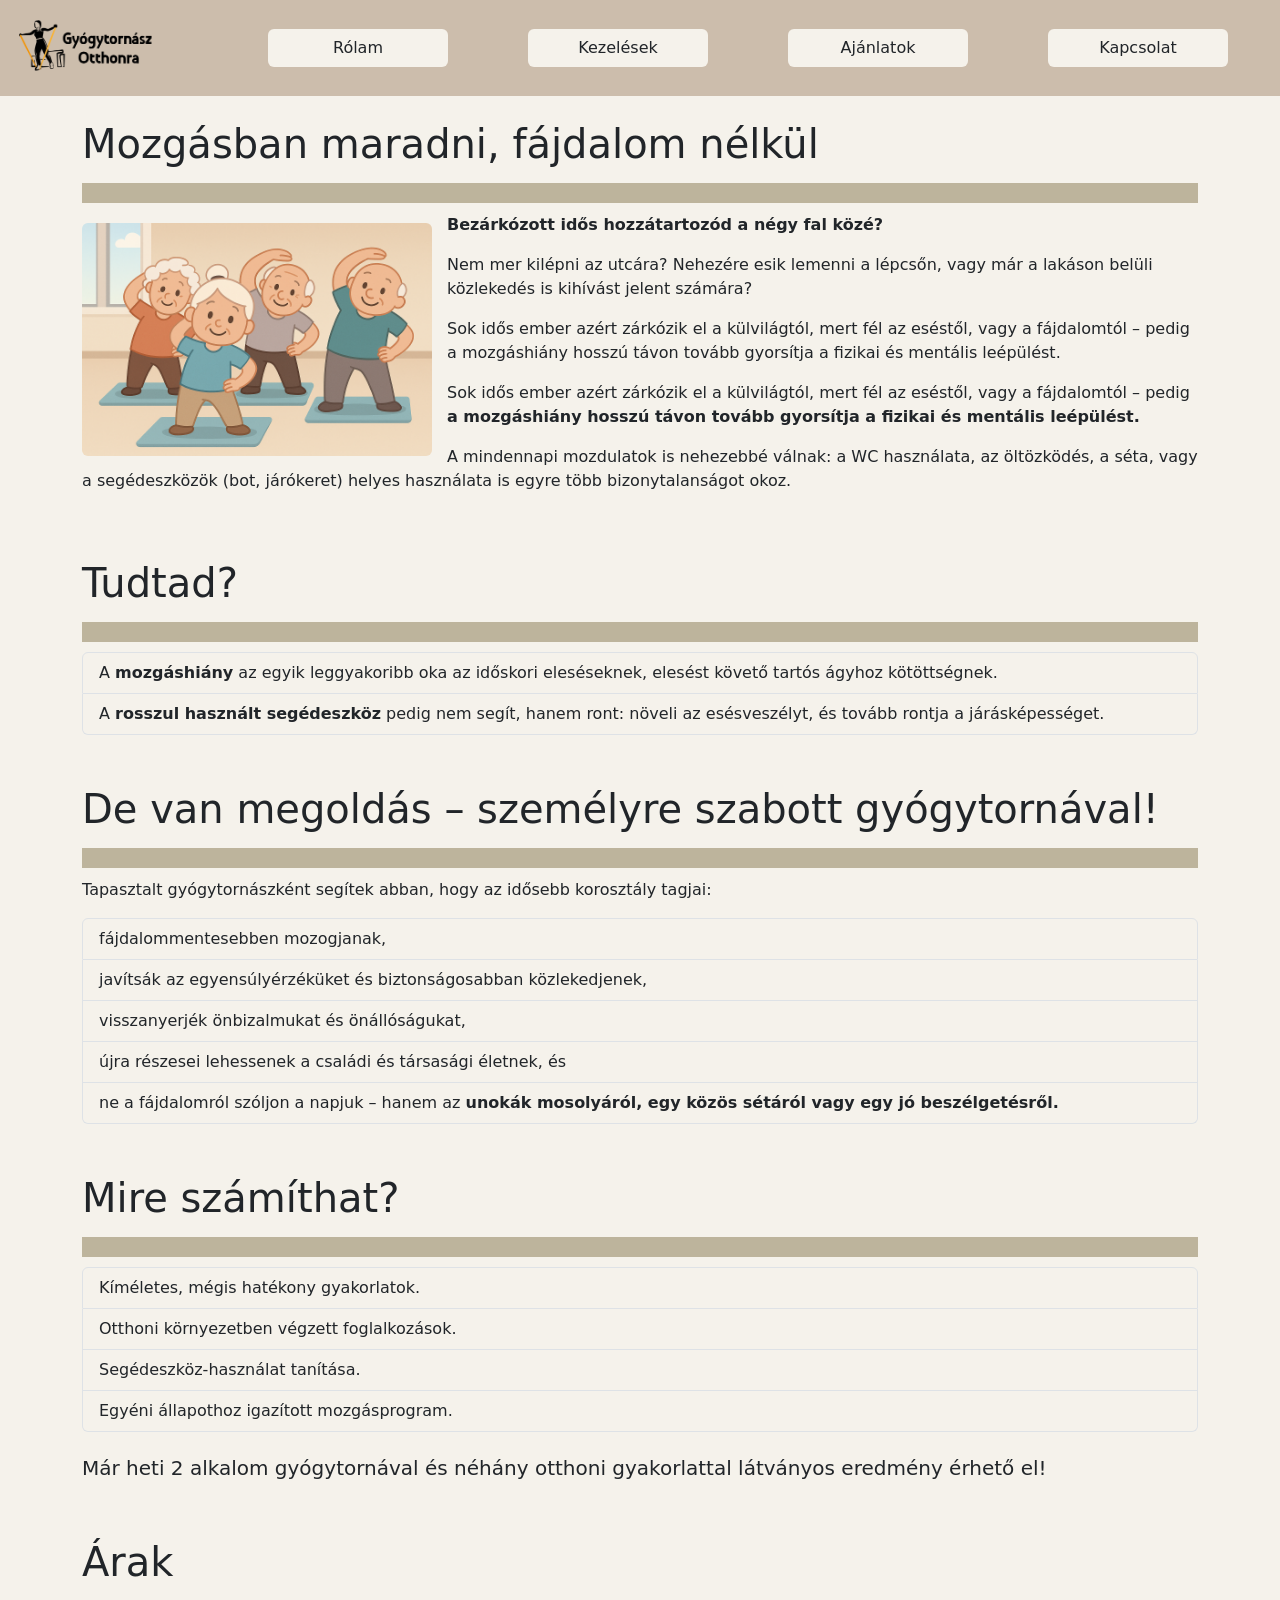
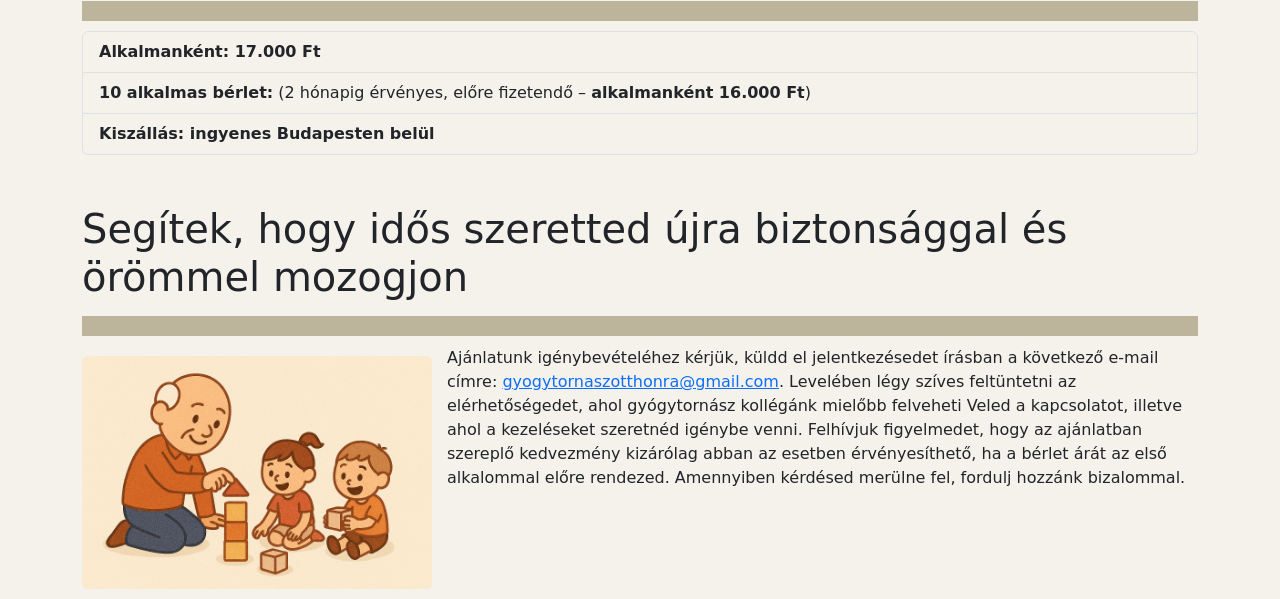
<file: idoseknek/index.html>
<!DOCTYPE html>
<html lang="en">
<head>
    <meta charset="UTF-8">
    <title>Időseknek</title>
    <meta name="viewport" content="width=device-width, initial-scale=1">
    <meta name="keywords" content="Szerencse Ágnes,szerencse, ágnes, gyógytora, gyógytornász, gyógytornász otthonra, gyógytornász házhoz, magán gyógytornász, manuálterapeuta, buda, budapest, XI. kerület, nyiroködéma, kinesio, flossing, manuálterápia, ADT, APPI, McKenzie, Schroth, mozgásszegény, ülőmunka, mozgásszerv, sportsérülés, tartáshiba, hanyag tartás, gerincferdülés, gerincsérv, állóképesség, egyensúlyproblémák, esésmegelőzés, porckorongsérv, derékfájdalom, hátfájás, nyakfájdalom, ízületi kopás, mozgásbeszűkülés, izomgyengeség, műtét utáni gyógytorna, csontritkulás, sztrók, rehabilitáció" />
    <meta name="robots" content="Szerencse Ágnes,szerencse, ágnes, gyógytora, gyógytornász, gyógytornász otthonra, gyógytornász házhoz, magán gyógytornász, manuálterapeuta, buda, budapest, XI. kerület, nyiroködéma, kinesio, flossing, manuálterápia, ADT, APPI, McKenzie, Schroth, mozgásszegény, ülőmunka, mozgásszerv, sportsérülés, tartáshiba, hanyag tartás, gerincferdülés, gerincsérv, állóképesség, egyensúlyproblémák, esésmegelőzés, porckorongsérv, derékfájdalom, hátfájás, nyakfájdalom, ízületi kopás, mozgásbeszűkülés, izomgyengeség, műtét utáni gyógytorna, csontritkulás, sztrók, rehabilitáció" />
    <meta name="description" property="og:description" content="Szerencse Ágnes gyógytornász, manuálterapeuta, Telefonszám: +36-30-554-1961, Rendelő: Budapest XI. kerület, Bartók Béla út 152/c" />
    <meta property="og:title" content="Szerencse Ágnes gyógytornász, manuálterapeuta, Telefonszám: +36-30-554-1961, Rendelő: Budapest XI. kerület, Bartók Béla út 152/c" />
    <meta property="og:url" content="https://gyogytornaszotthonra.hu" />
    <meta property="og:image" content="images/logo.png" />
    <meta property="og:image:type" content="image/png" />
    <link rel="apple-touch-icon" href="/images/logo.png" />


    <link rel="icon" type="image/x-icon" href="/images/logo.png">
    <link rel="stylesheet" href="/css/bootstrap.min.css">
    <link rel="stylesheet" href="/css/index.css">
    <link rel="stylesheet" href="https://cdn.jsdelivr.net/npm/bootstrap-icons@1.11.3/font/bootstrap-icons.min.css">
    <link rel="preconnect" href="https://fonts.googleapis.com">
    <link rel="preconnect" href="https://fonts.gstatic.com" crossorigin>
    <link href="https://fonts.googleapis.com/css2?family=Comfortaa:wght@300..700&display=swap" rel="stylesheet">

    <script src="/js/jquery-3.7.1.min.js"></script>
    <script src="/js/bootstrap.min.js"></script>
    <script src="/js/bootstrap.bundle.min.js"></script>
    <script src="/js/index.js"></script>

    <!-- Google tag (gtag.js) -->
    <script async src="https://www.googletagmanager.com/gtag/js?id=AW-11537274569"></script>
    <script>
        window.dataLayer = window.dataLayer || [];
        function gtag(){dataLayer.push(arguments);}
        gtag('js', new Date());

        gtag('config', 'AW-11537274569');
    </script>

    <!-- Event snippet for Címtár conversion page -->
    <script>
        gtag('event', 'conversion', {'send_to': 'AW-11537274569/KG0ZCKmW6v8ZEMmts_0q'});
    </script>

</head>
<body>
    <div id="menu"></div>

    <div class="page-content">
        <div id="idoseknek" class="block">
            <div class="container">
                <h1>Mozgásban maradni, fájdalom nélkül</h1>
                <div class="line"></div>
                <img src="/images/idoseknek.PNG" alt="Időseknek gyógytornász, manuálterapeuta" class="rounded float-start image-style">
                <p><b>Bezárkózott idős hozzátartozód a négy fal közé?</b></p>
                <p>Nem mer kilépni az utcára? Nehezére esik lemenni a lépcsőn, vagy már a lakáson belüli közlekedés is kihívást jelent számára?</p>
                <p>Sok idős ember azért zárkózik el a külvilágtól, mert fél az eséstől, vagy a fájdalomtól – pedig a mozgáshiány hosszú távon tovább gyorsítja a fizikai és mentális leépülést.</p>
                <p>Sok idős ember azért zárkózik el a külvilágtól, mert fél az eséstől, vagy a fájdalomtól – pedig <b>a mozgáshiány hosszú távon tovább gyorsítja a fizikai és mentális leépülést.</b></p>
                <p>A mindennapi mozdulatok is nehezebbé válnak: a WC használata, az öltözködés, a séta, vagy a segédeszközök (bot, járókeret) helyes használata is egyre több bizonytalanságot okoz.</p>
            </div>
        </div>

        <div id="tudtad" class="block top-padding-xxl">
            <div class="container">
                <h1>Tudtad?</h1>
                <div class="line"></div>
                <ul class="list-group">
                    <li class="list-group-item">A <b>mozgáshiány</b> az egyik leggyakoribb oka az időskori eleséseknek, elesést követő tartós ágyhoz kötöttségnek.</li>
                    <li class="list-group-item">A <b>rosszul használt segédeszköz</b> pedig nem segít, hanem ront: növeli az esésveszélyt, és tovább rontja a járásképességet.</li>
                </ul>
            </div>
        </div>

        <div id="van_megoldas" class="block top-padding-xxl">
            <div class="container">
                <h1>De van megoldás – személyre szabott gyógytornával!</h1>
                <div class="line"></div>
                <p>Tapasztalt gyógytornászként segítek abban, hogy az idősebb korosztály tagjai:</p>
                <ul class="list-group">
                    <li class="list-group-item">fájdalommentesebben mozogjanak,</li>
                    <li class="list-group-item">javítsák az egyensúlyérzéküket és biztonságosabban közlekedjenek,</li>
                    <li class="list-group-item">visszanyerjék önbizalmukat és önállóságukat,</li>
                    <li class="list-group-item">újra részesei lehessenek a családi és társasági életnek, és</li>
                    <li class="list-group-item">ne a fájdalomról szóljon a napjuk – hanem az <b>unokák mosolyáról, egy közös sétáról vagy egy jó beszélgetésről.</b></li>
                </ul>
            </div>
        </div>

        <div id="mire_szamithat" class="block top-padding-xxl">
            <div class="container">
                <h1>Mire számíthat?</h1>
                <div class="line"></div>
                <ul class="list-group">
                    <li class="list-group-item">Kíméletes, mégis hatékony gyakorlatok.</li>
                    <li class="list-group-item">Otthoni környezetben végzett foglalkozások.</li>
                    <li class="list-group-item">Segédeszköz-használat tanítása.</li>
                    <li class="list-group-item">Egyéni állapothoz igazított mozgásprogram.</li>
                </ul>
                <br>
                <h5>Már heti 2 alkalom gyógytornával és néhány otthoni gyakorlattal látványos eredmény érhető el!</h5>
            </div>
        </div>

        <div id="arak_idoseknek" class="block top-padding-xxl">
            <div class="container">
                <h1>Árak</h1>
                <div class="line"></div>
                <ul class="list-group">
                    <li class="list-group-item"><b>Alkalmanként: 17.000 Ft</b></li>
                    <li class="list-group-item"><b>10 alkalmas bérlet:</b> (2 hónapig érvényes, előre fizetendő – <b>alkalmanként 16.000 Ft</b>)</li>
                    <li class="list-group-item"><b>Kiszállás: ingyenes Budapesten belül</b></li>
                </ul>
            </div>
        </div>

        <div id="ajanlat_idoseknek" class="block top-padding-xxl">
            <div class="container">
                <h1>Segítek, hogy idős szeretted újra biztonsággal és örömmel mozogjon</h1>
                <div class="line"></div>
                <img src="/images/idoseknek_ajanlat.PNG" alt="idős szeretted újra biztonsággal és örömmel mozogjon" class="rounded float-start image-style">
                <p>Ajánlatunk igénybevételéhez kérjük, küldd el jelentkezésedet írásban a következő e-mail címre: <a href="mailto:gyogytornaszotthonra@gmail.com">gyogytornaszotthonra@gmail.com</a>. Levelében légy szíves feltüntetni az elérhetőségedet, ahol gyógytornász kollégánk mielőbb felveheti Veled a kapcsolatot, illetve ahol a kezeléseket szeretnéd igénybe venni. Felhívjuk figyelmedet, hogy az ajánlatban szereplő kedvezmény kizárólag abban az esetben érvényesíthető, ha a bérlet árát az első alkalommal előre rendezed. Amennyiben kérdésed merülne fel, fordulj hozzánk bizalommal.</p>
            </div>
        </div>
    </div>
</body>
</html>
</file>
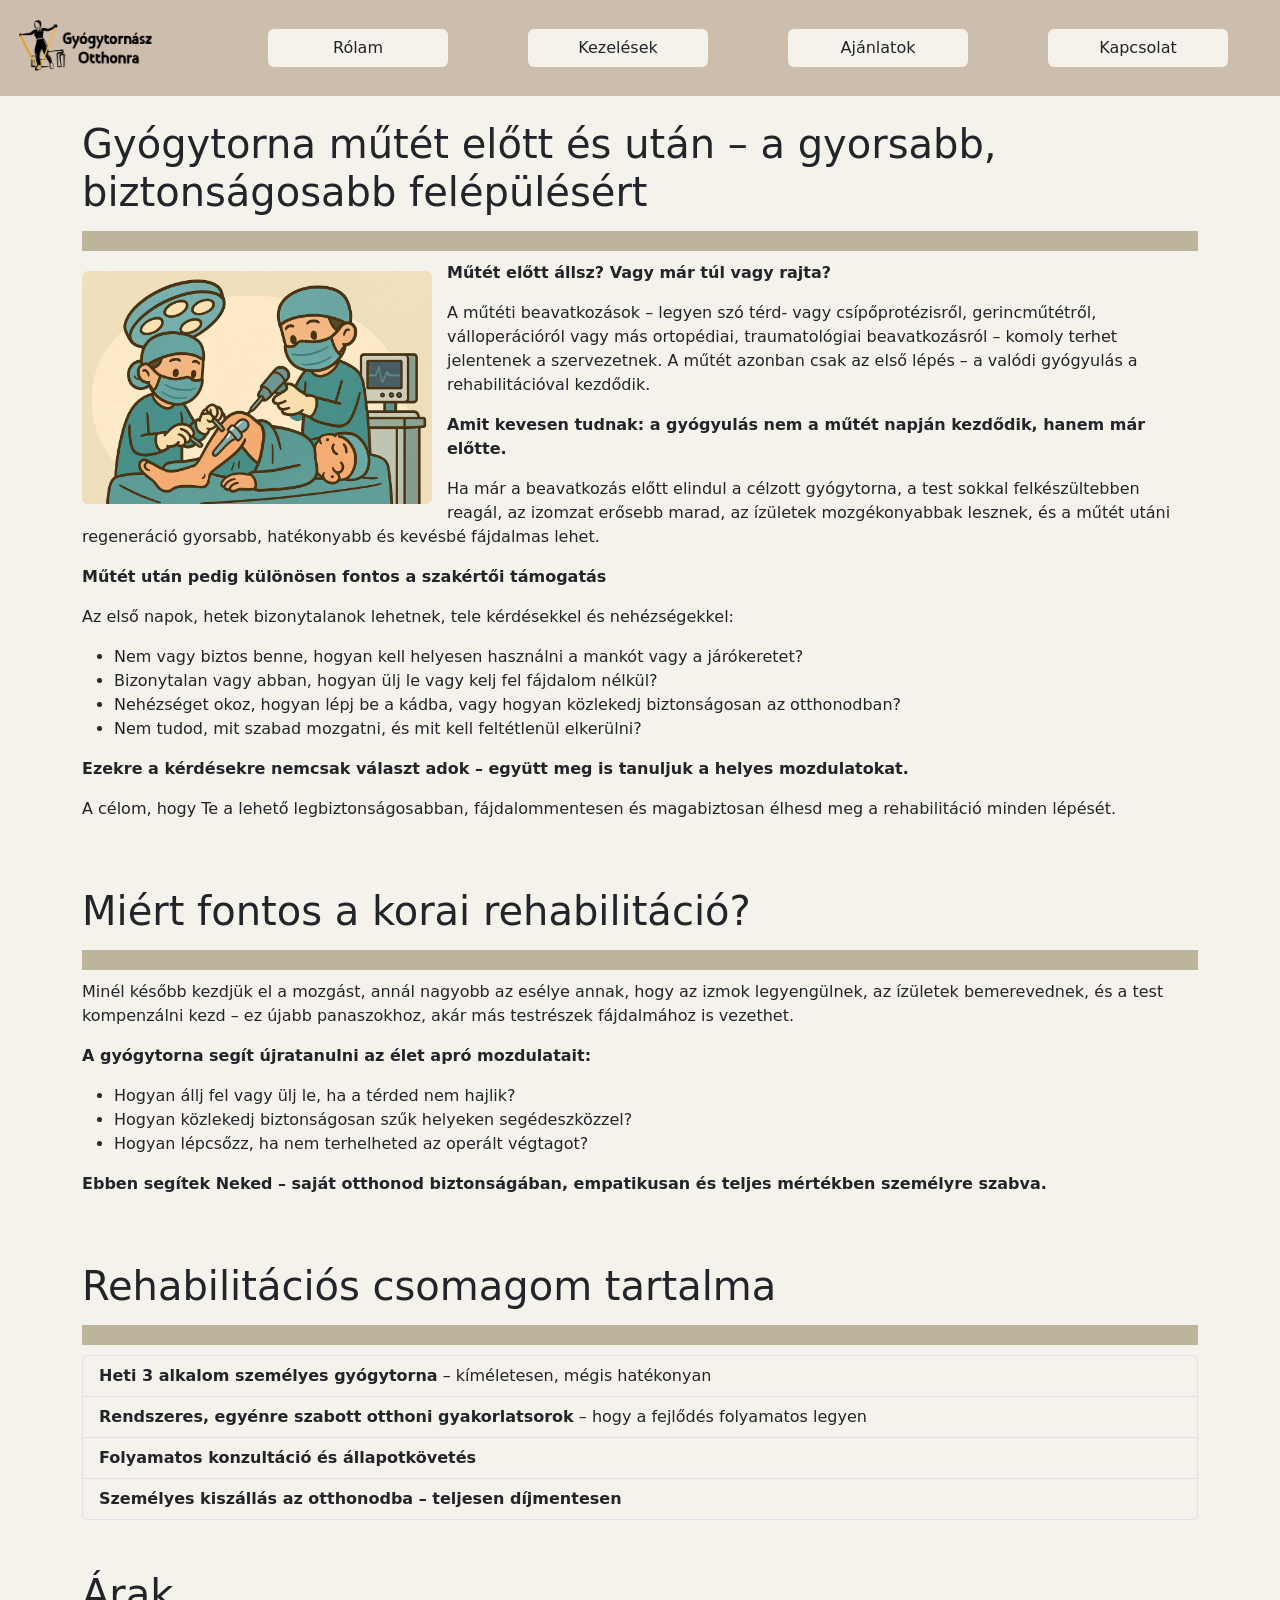
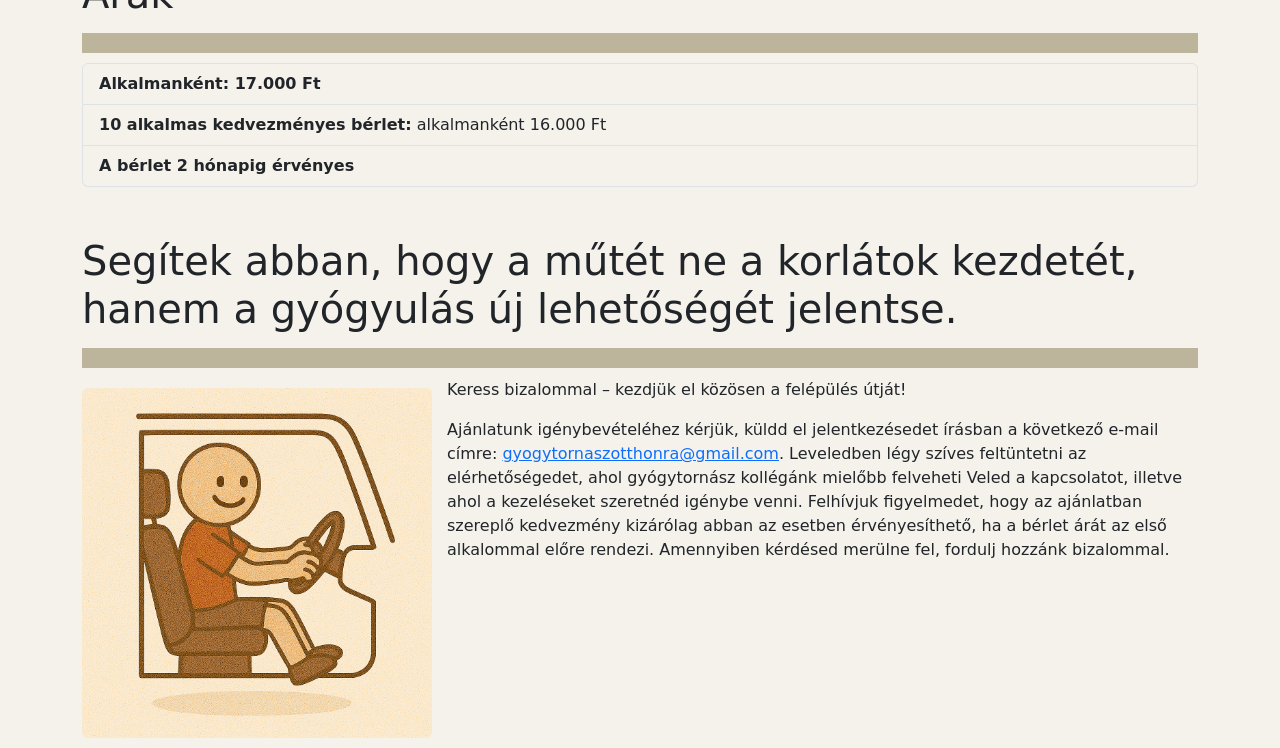
<file: mutotteknek/index.html>
<!DOCTYPE html>
<html lang="en">
<head>
    <meta charset="UTF-8">
    <title>Műtötteknek</title>
    <meta name="viewport" content="width=device-width, initial-scale=1">
    <meta name="keywords" content="Szerencse Ágnes,szerencse, ágnes, gyógytora, gyógytornász, gyógytornász otthonra, gyógytornász házhoz, magán gyógytornász, manuálterapeuta, buda, budapest, XI. kerület, nyiroködéma, kinesio, flossing, manuálterápia, ADT, APPI, McKenzie, Schroth, mozgásszegény, ülőmunka, mozgásszerv, sportsérülés, tartáshiba, hanyag tartás, gerincferdülés, gerincsérv, állóképesség, egyensúlyproblémák, esésmegelőzés, porckorongsérv, derékfájdalom, hátfájás, nyakfájdalom, ízületi kopás, mozgásbeszűkülés, izomgyengeség, műtét utáni gyógytorna, csontritkulás, sztrók, rehabilitáció" />
    <meta name="robots" content="Szerencse Ágnes,szerencse, ágnes, gyógytora, gyógytornász, gyógytornász otthonra, gyógytornász házhoz, magán gyógytornász, manuálterapeuta, buda, budapest, XI. kerület, nyiroködéma, kinesio, flossing, manuálterápia, ADT, APPI, McKenzie, Schroth, mozgásszegény, ülőmunka, mozgásszerv, sportsérülés, tartáshiba, hanyag tartás, gerincferdülés, gerincsérv, állóképesség, egyensúlyproblémák, esésmegelőzés, porckorongsérv, derékfájdalom, hátfájás, nyakfájdalom, ízületi kopás, mozgásbeszűkülés, izomgyengeség, műtét utáni gyógytorna, csontritkulás, sztrók, rehabilitáció" />
    <meta name="description" property="og:description" content="Szerencse Ágnes gyógytornász, manuálterapeuta, Telefonszám: +36-30-554-1961, Rendelő: Budapest XI. kerület, Bartók Béla út 152/c" />
    <meta property="og:title" content="Szerencse Ágnes gyógytornász, manuálterapeuta, Telefonszám: +36-30-554-1961, Rendelő: Budapest XI. kerület, Bartók Béla út 152/c" />
    <meta property="og:url" content="https://gyogytornaszotthonra.hu" />
    <meta property="og:image" content="images/logo.png" />
    <meta property="og:image:type" content="image/png" />
    <link rel="apple-touch-icon" href="/images/logo.png" />


    <link rel="icon" type="image/x-icon" href="/images/logo.png">
    <link rel="stylesheet" href="/css/bootstrap.min.css">
    <link rel="stylesheet" href="/css/index.css">
    <link rel="stylesheet" href="https://cdn.jsdelivr.net/npm/bootstrap-icons@1.11.3/font/bootstrap-icons.min.css">
    <link rel="preconnect" href="https://fonts.googleapis.com">
    <link rel="preconnect" href="https://fonts.gstatic.com" crossorigin>
    <link href="https://fonts.googleapis.com/css2?family=Comfortaa:wght@300..700&display=swap" rel="stylesheet">

    <script src="/js/jquery-3.7.1.min.js"></script>
    <script src="/js/bootstrap.min.js"></script>
    <script src="/js/bootstrap.bundle.min.js"></script>
    <script src="/js/index.js"></script>

    <!-- Google tag (gtag.js) -->
    <script async src="https://www.googletagmanager.com/gtag/js?id=AW-11537274569"></script>
    <script>
        window.dataLayer = window.dataLayer || [];
        function gtag(){dataLayer.push(arguments);}
        gtag('js', new Date());

        gtag('config', 'AW-11537274569');
    </script>

    <!-- Event snippet for Címtár conversion page -->
    <script>
        gtag('event', 'conversion', {'send_to': 'AW-11537274569/KG0ZCKmW6v8ZEMmts_0q'});
    </script>

</head>
<body>
    <div id="menu"></div>

    <div class="page-content">
        <div id="mutott" class="block">
            <div class="container">
                <h1>Gyógytorna műtét előtt és után – a gyorsabb, biztonságosabb felépülésért</h1>
                <div class="line"></div>
                <img src="/images/mutet_kezdolap.PNG" alt="Műtötteknek gyógytornász, manuálterapeuta" class="rounded float-start image-style">
                <p><b>Műtét előtt állsz? Vagy már túl vagy rajta?</b></p>
                <p>A műtéti beavatkozások – legyen szó térd- vagy csípőprotézisről, gerincműtétről, válloperációról vagy más ortopédiai, traumatológiai beavatkozásról – komoly terhet jelentenek a szervezetnek. A műtét azonban csak az első lépés – a valódi gyógyulás a rehabilitációval kezdődik.</p>
                <p><b>Amit kevesen tudnak: a gyógyulás nem a műtét napján kezdődik, hanem már előtte.</b></p>
                <p>Ha már a beavatkozás előtt elindul a célzott gyógytorna, a test sokkal felkészültebben reagál, az izomzat erősebb marad, az ízületek mozgékonyabbak lesznek, és a műtét utáni regeneráció gyorsabb, hatékonyabb és kevésbé fájdalmas lehet.</p>
                <p><b>Műtét után pedig különösen fontos a szakértői támogatás</b></p>
                <p>Az első napok, hetek bizonytalanok lehetnek, tele kérdésekkel és nehézségekkel:</p>
                <ul>
                    <li>Nem vagy biztos benne, hogyan kell helyesen használni a mankót vagy a járókeretet?</li>
                    <li>Bizonytalan vagy abban, hogyan ülj le vagy kelj fel fájdalom nélkül?</li>
                    <li>Nehézséget okoz, hogyan lépj be a kádba, vagy hogyan közlekedj biztonságosan az otthonodban?</li>
                    <li>Nem tudod, mit szabad mozgatni, és mit kell feltétlenül elkerülni?</li>
                </ul>
                <p><b>Ezekre a kérdésekre nemcsak választ adok – együtt meg is tanuljuk a helyes mozdulatokat.</b></p>
                <p>A célom, hogy Te a lehető legbiztonságosabban, fájdalommentesen és magabiztosan élhesd meg a rehabilitáció minden lépését.</p>
            </div>
        </div>

        <div id="korai_rehabilitacio" class="block top-padding-xxl">
            <div class="container">
                <h1>Miért fontos a korai rehabilitáció?</h1>
                <div class="line"></div>
                <p>Minél később kezdjük el a mozgást, annál nagyobb az esélye annak, hogy az izmok legyengülnek, az ízületek bemerevednek, és a test kompenzálni kezd – ez újabb panaszokhoz, akár más testrészek fájdalmához is vezethet.</p>
                <p><b>A gyógytorna segít újratanulni az élet apró mozdulatait:</b></p>
                <ul>
                    <li>Hogyan állj fel vagy ülj le, ha a térded nem hajlik?</li>
                    <li>Hogyan közlekedj biztonságosan szűk helyeken segédeszközzel?</li>
                    <li>Hogyan lépcsőzz, ha nem terhelheted az operált végtagot?</li>
                </ul>
                <p><b>Ebben segítek Neked – saját otthonod biztonságában, empatikusan és teljes mértékben személyre szabva.</b></p>
            </div>
        </div>

        <div id="rehabilitacios_csomag" class="block top-padding-xxl">
            <div class="container">
                <h1>Rehabilitációs csomagom tartalma</h1>
                <div class="line"></div>
                <ul class="list-group">
                    <li class="list-group-item"><b>Heti 3 alkalom személyes gyógytorna</b> – kíméletesen, mégis hatékonyan</li>
                    <li class="list-group-item"><b>Rendszeres, egyénre szabott otthoni gyakorlatsorok</b> – hogy a fejlődés folyamatos legyen</li>
                    <li class="list-group-item"><b>Folyamatos konzultáció és állapotkövetés</b></li>
                    <li class="list-group-item"><b>Személyes kiszállás az otthonodba – teljesen díjmentesen</b></li>
                </ul>
            </div>
        </div>

        <div id="arak_mutotteknek" class="block top-padding-xxl">
            <div class="container">
                <h1>Árak</h1>
                <div class="line"></div>
                <ul class="list-group">
                    <li class="list-group-item"><b>Alkalmanként: 17.000 Ft</b></li>
                    <li class="list-group-item"><b>10 alkalmas kedvezményes bérlet:</b> alkalmanként 16.000 Ft</li>
                    <li class="list-group-item"><b>A bérlet 2 hónapig érvényes</b></li>
                </ul>
            </div>
        </div>

        <div id="ajanlat_mutotteknek" class="block top-padding-xxl">
            <div class="container">
                <h1>Segítek abban, hogy a műtét ne a korlátok kezdetét, hanem a gyógyulás új lehetőségét jelentse.</h1>
                <div class="line"></div>
                <img src="/images/vezet.PNG" alt="a műtét ne a korlátok kezdetét, hanem a gyógyulás új lehetőségét jelentse" class="rounded float-start image-style">
                <p>Keress bizalommal – kezdjük el közösen a felépülés útját!</p>
                <p>Ajánlatunk igénybevételéhez kérjük, küldd el jelentkezésedet írásban a következő e-mail címre:  <a href="mailto:gyogytornaszotthonra@gmail.com">gyogytornaszotthonra@gmail.com</a>. Leveledben légy szíves feltüntetni az elérhetőségedet, ahol gyógytornász kollégánk mielőbb felveheti Veled a kapcsolatot, illetve ahol a kezeléseket szeretnéd igénybe venni. Felhívjuk figyelmedet, hogy az ajánlatban szereplő kedvezmény kizárólag abban az esetben érvényesíthető, ha a bérlet árát az első alkalommal előre rendezi. Amennyiben kérdésed merülne fel, fordulj hozzánk bizalommal.</p>
            </div>
        </div>
    </div>
</body>
</html>
</file>
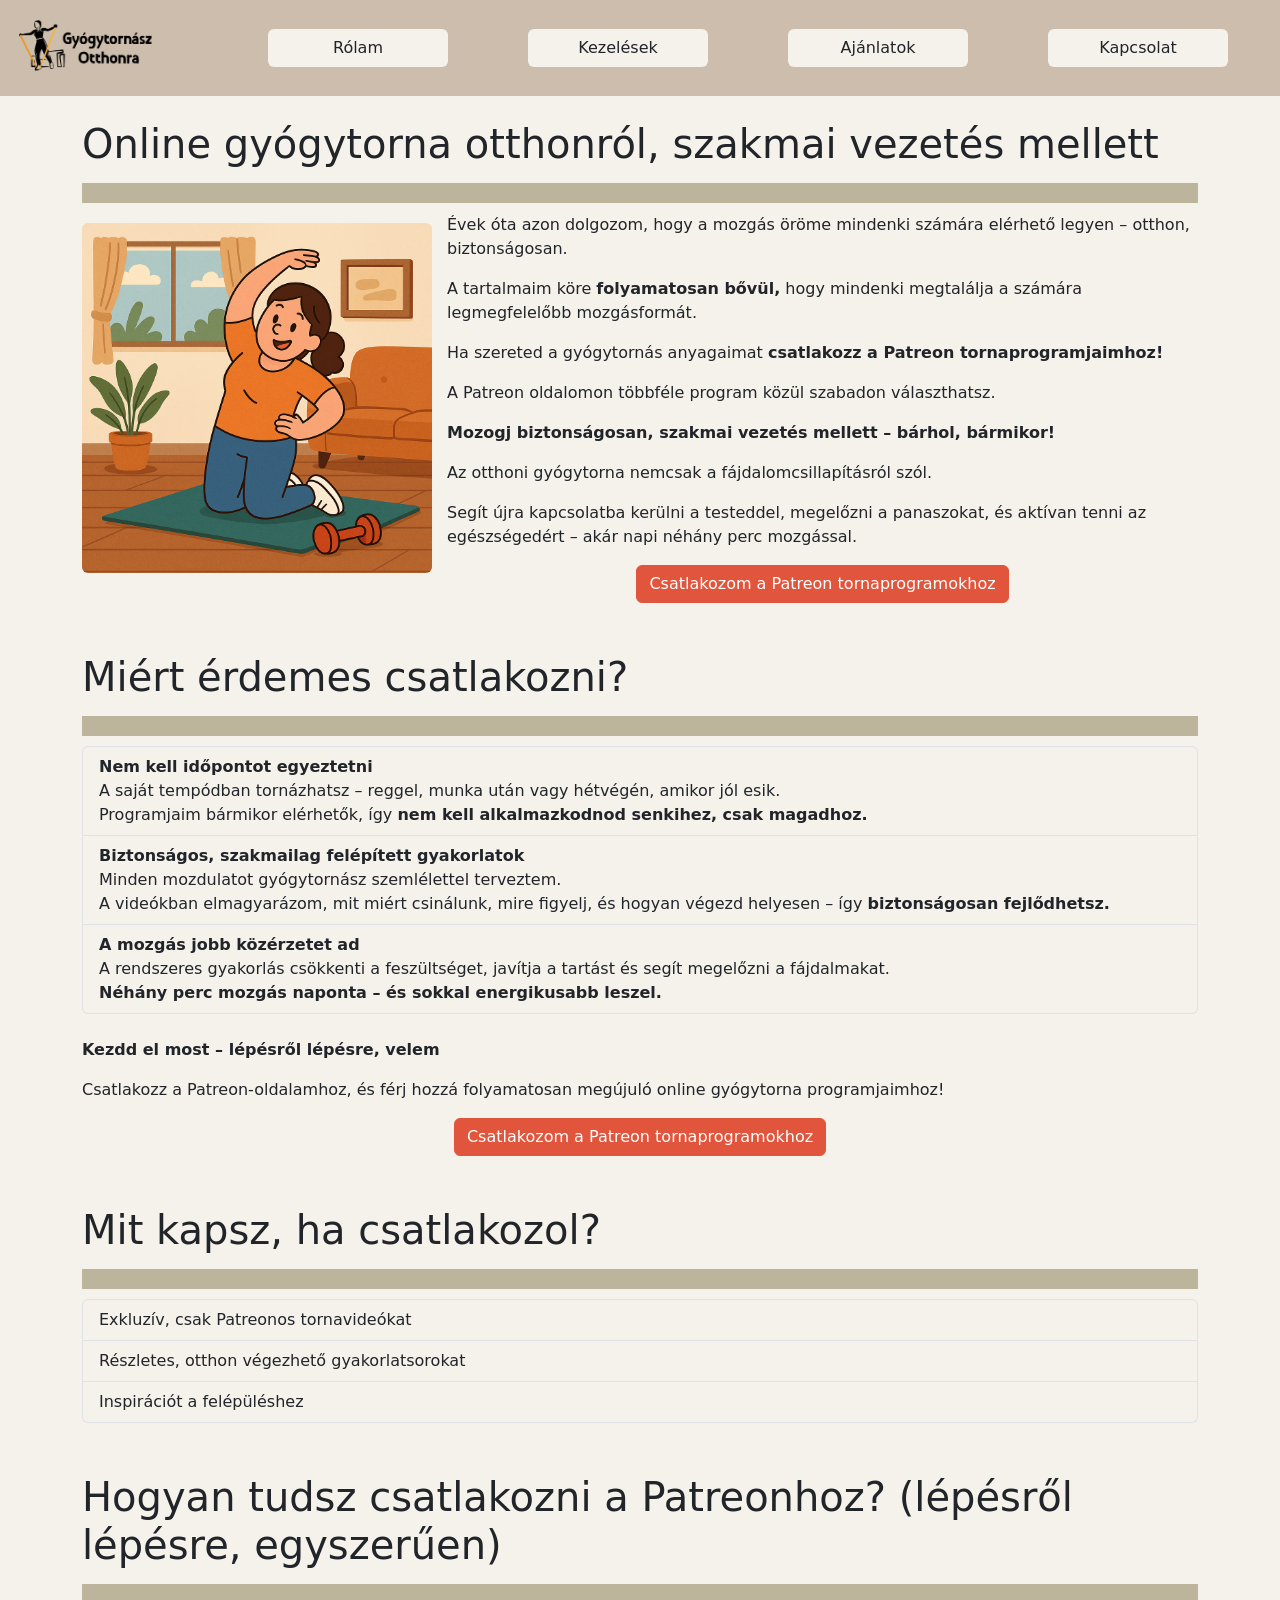
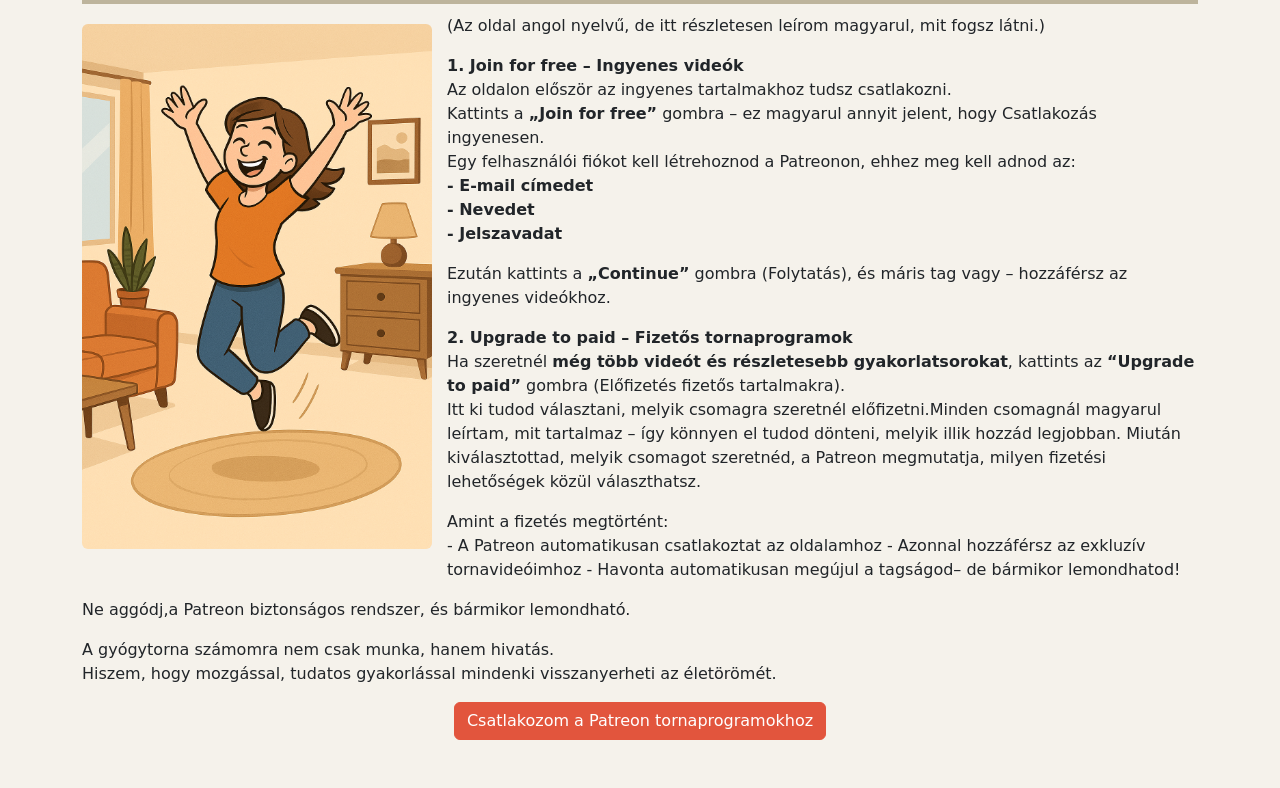
<file: onlinegyogytorna/index.html>
<!DOCTYPE html>
<html lang="en">
<head>
    <meta charset="UTF-8">
    <title>Online gyógytorna otthonról</title>
    <meta name="viewport" content="width=device-width, initial-scale=1">
    <meta name="keywords" content="Szerencse Ágnes,szerencse, ágnes, online gyógytorna, gyógytora, gyógytornász, gyógytornász otthonra, gyógytornász házhoz, magán gyógytornász, manuálterapeuta, buda, budapest, XI. kerület, nyiroködéma, kinesio, flossing, manuálterápia, ADT, APPI, McKenzie, Schroth, mozgásszegény, ülőmunka, mozgásszerv, sportsérülés, tartáshiba, hanyag tartás, gerincferdülés, gerincsérv, állóképesség, egyensúlyproblémák, esésmegelőzés, porckorongsérv, derékfájdalom, hátfájás, nyakfájdalom, ízületi kopás, mozgásbeszűkülés, izomgyengeség, műtét utáni gyógytorna, csontritkulás, sztrók, rehabilitáció" />
    <meta name="robots" content="Szerencse Ágnes,szerencse, ágnes, online gyógytorna, gyógytora, gyógytornász, gyógytornász otthonra, gyógytornász házhoz, magán gyógytornász, manuálterapeuta, buda, budapest, XI. kerület, nyiroködéma, kinesio, flossing, manuálterápia, ADT, APPI, McKenzie, Schroth, mozgásszegény, ülőmunka, mozgásszerv, sportsérülés, tartáshiba, hanyag tartás, gerincferdülés, gerincsérv, állóképesség, egyensúlyproblémák, esésmegelőzés, porckorongsérv, derékfájdalom, hátfájás, nyakfájdalom, ízületi kopás, mozgásbeszűkülés, izomgyengeség, műtét utáni gyógytorna, csontritkulás, sztrók, rehabilitáció" />
    <meta name="description" property="og:description" content="Szerencse Ágnes gyógytornász, manuálterapeuta, Telefonszám: +36-30-554-1961, Rendelő: Budapest XI. kerület, Bartók Béla út 152/c" />
    <meta property="og:title" content="Szerencse Ágnes gyógytornász, manuálterapeuta, Telefonszám: +36-30-554-1961, Rendelő: Budapest XI. kerület, Bartók Béla út 152/c" />
    <meta property="og:url" content="https://gyogytornaszotthonra.hu" />
    <meta property="og:image" content="images/logo.png" />
    <meta property="og:image:type" content="image/png" />
    <link rel="apple-touch-icon" href="/images/logo.png" />


    <link rel="icon" type="image/x-icon" href="/images/logo.png">
    <link rel="stylesheet" href="/css/bootstrap.min.css">
    <link rel="stylesheet" href="/css/index.css">
    <link rel="stylesheet" href="https://cdn.jsdelivr.net/npm/bootstrap-icons@1.11.3/font/bootstrap-icons.min.css">
    <link rel="preconnect" href="https://fonts.googleapis.com">
    <link rel="preconnect" href="https://fonts.gstatic.com" crossorigin>
    <link href="https://fonts.googleapis.com/css2?family=Comfortaa:wght@300..700&display=swap" rel="stylesheet">

    <script src="/js/jquery-3.7.1.min.js"></script>
    <script src="/js/bootstrap.min.js"></script>
    <script src="/js/bootstrap.bundle.min.js"></script>
    <script src="/js/index.js"></script>

    <!-- Google tag (gtag.js) -->
    <script async src="https://www.googletagmanager.com/gtag/js?id=AW-11537274569"></script>
    <script>
        window.dataLayer = window.dataLayer || [];
        function gtag(){dataLayer.push(arguments);}
        gtag('js', new Date());

        gtag('config', 'AW-11537274569');
    </script>

    <!-- Event snippet for Címtár conversion page -->
    <script>
        gtag('event', 'conversion', {'send_to': 'AW-11537274569/KG0ZCKmW6v8ZEMmts_0q'});
    </script>

</head>
<body>
    <div id="menu"></div>

    <div class="page-content">
        <div id="online1" class="block">
            <div class="container">
                <h1>Online gyógytorna otthonról, szakmai vezetés mellett</h1>
                <div class="line"></div>
                <img src="/images/online2.png" alt="Online gyógytorna otthonról, szakmai vezetés mellett" class="rounded float-start image-style">
                <p>Évek óta azon dolgozom, hogy a mozgás öröme mindenki számára elérhető legyen – otthon, biztonságosan.</p>
                <p>A tartalmaim köre <b>folyamatosan bővül,</b> hogy mindenki megtalálja a számára legmegfelelőbb mozgásformát.</p>
                <p>Ha szereted a gyógytornás anyagaimat <b>csatlakozz a Patreon tornaprogramjaimhoz!</b></p>
                <p>A Patreon oldalomon többféle program közül szabadon választhatsz.</p>
                <p><b>Mozogj biztonságosan, szakmai vezetés mellett – bárhol, bármikor!</b></p>
                <p>Az otthoni gyógytorna nemcsak a fájdalomcsillapításról szól.</p>
                <p>Segít újra kapcsolatba kerülni a testeddel, megelőzni a panaszokat, és aktívan tenni az egészségedért – akár napi néhány perc mozgással.</p>

                <div style="text-align: center;">
                    <a class="btn patreon-button" href="https://www.patreon.com/c/Gyogytornaszotthonra">Csatlakozom a Patreon tornaprogramokhoz</a>
                </div>
            </div>
        </div>

        <div id="online2" class="block top-padding-xxl">
            <div class="container">
                <h1>Miért érdemes csatlakozni?</h1>
                <div class="line"></div>
                <ul class="list-group">
                    <li class="list-group-item">
                        <b>Nem kell időpontot egyeztetni</b><br>
                        A saját tempódban tornázhatsz – reggel, munka után vagy hétvégén, amikor jól esik.<br>
                        Programjaim bármikor elérhetők, így <b>nem kell alkalmazkodnod senkihez, csak magadhoz.</b>
                    </li>
                    <li class="list-group-item">
                        <b>Biztonságos, szakmailag felépített gyakorlatok</b><br>
                        Minden mozdulatot gyógytornász szemlélettel terveztem.<br>
                        A videókban elmagyarázom, mit miért csinálunk, mire figyelj, és hogyan végezd helyesen – így <b>biztonságosan fejlődhetsz.</b>
                    </li>
                    <li class="list-group-item">
                        <b>A mozgás jobb közérzetet ad</b><br>
                        A rendszeres gyakorlás csökkenti a feszültséget, javítja a tartást és segít megelőzni a fájdalmakat.<br>
                        <b>Néhány perc mozgás naponta – és sokkal energikusabb leszel.</b>
                    </li>
                </ul>
                <br>
                <p><b>Kezdd el most – lépésről lépésre, velem</b></p>
                <p>Csatlakozz a Patreon-oldalamhoz, és férj hozzá folyamatosan megújuló online gyógytorna programjaimhoz!</p>

                <div style="text-align: center;">
                    <a class="btn patreon-button" href="https://www.patreon.com/c/Gyogytornaszotthonra">Csatlakozom a Patreon tornaprogramokhoz</a>
                </div>
            </div>
        </div>

        <div id="online3" class="block top-padding-xxl">
            <div class="container">
                <h1>Mit kapsz, ha csatlakozol?</h1>
                <div class="line"></div>
                <ul class="list-group">
                    <li class="list-group-item">Exkluzív, csak Patreonos tornavideókat</li>
                    <li class="list-group-item">Részletes, otthon végezhető gyakorlatsorokat</li>
                    <li class="list-group-item">Inspirációt a felépüléshez</li>
                </ul>
            </div>
        </div>

        <div id="online4" class="block top-padding-xxl">
            <div class="container">
                <h1>Hogyan tudsz csatlakozni a Patreonhoz? (lépésről lépésre, egyszerűen)</h1>
                <div class="line"></div>
                <img src="/images/online1.png" alt="online gyógytorna" class="rounded float-start image-style">
                <p>(Az oldal angol nyelvű, de itt részletesen leírom magyarul, mit fogsz látni.)</p>
                <p>
                    <b>1. Join for free – Ingyenes videók</b><br>
                    Az oldalon először az ingyenes tartalmakhoz tudsz csatlakozni.<br>
                    Kattints a <b>„Join for free”</b> gombra – ez magyarul annyit jelent, hogy Csatlakozás ingyenesen.<br>
                    Egy felhasználói fiókot kell létrehoznod a Patreonon, ehhez meg kell adnod az:<br>
                    <b> - E-mail címedet</b><br>
                    <b> - Nevedet</b><br>
                    <b> - Jelszavadat</b>
                </p>
                <p>Ezután kattints a <b>„Continue”</b> gombra (Folytatás), és máris tag vagy – hozzáférsz az ingyenes videókhoz. </p>
                <p>
                    <b>2. Upgrade to paid – Fizetős tornaprogramok</b><br>
                    Ha szeretnél <b>még több videót és részletesebb gyakorlatsorokat</b>, kattints az <b>“Upgrade to paid”</b> gombra (Előfizetés fizetős tartalmakra).<br>
                    Itt ki tudod választani, melyik csomagra szeretnél előfizetni.Minden csomagnál magyarul leírtam, mit tartalmaz – így könnyen el tudod dönteni, melyik illik hozzád legjobban. Miután kiválasztottad, melyik csomagot szeretnéd, a Patreon megmutatja, milyen fizetési lehetőségek közül választhatsz.
                </p>
                <p>
                    Amint a fizetés megtörtént:<br>
                    - A Patreon automatikusan csatlakoztat az oldalamhoz
                    - Azonnal hozzáférsz az exkluzív tornavideóimhoz
                    - Havonta automatikusan megújul a tagságod– de bármikor lemondhatod!
                </p>
                <p>Ne aggódj,a Patreon biztonságos rendszer, és bármikor lemondható.</p>
                <p>
                    A gyógytorna számomra nem csak munka, hanem hivatás.<br>
                    Hiszem, hogy mozgással, tudatos gyakorlással mindenki visszanyerheti az életörömét.
                </p>
                <div style="text-align: center;">
                    <a class="btn patreon-button" href="https://www.patreon.com/c/Gyogytornaszotthonra">Csatlakozom a Patreon tornaprogramokhoz</a>
                </div>
                <br>
                <br>
            </div>
        </div>
    </div>
</body>
</html>
</file>
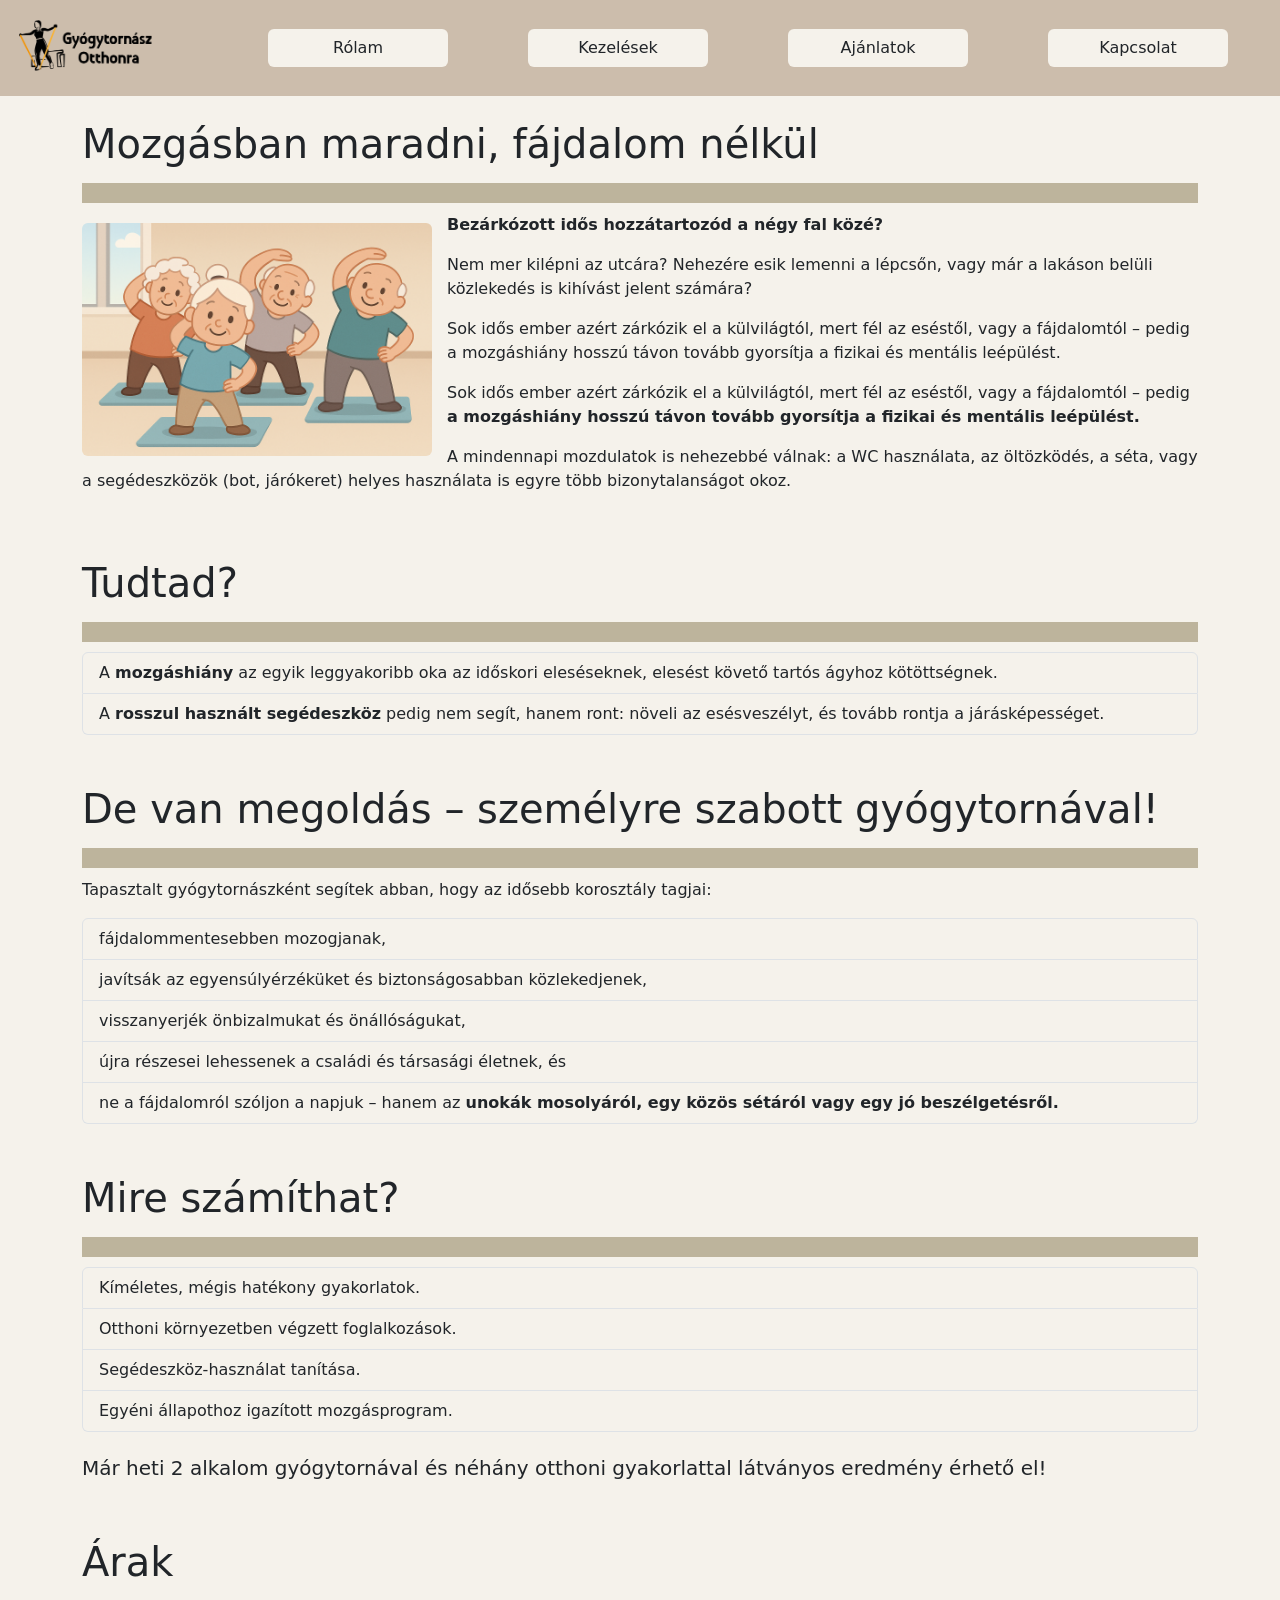
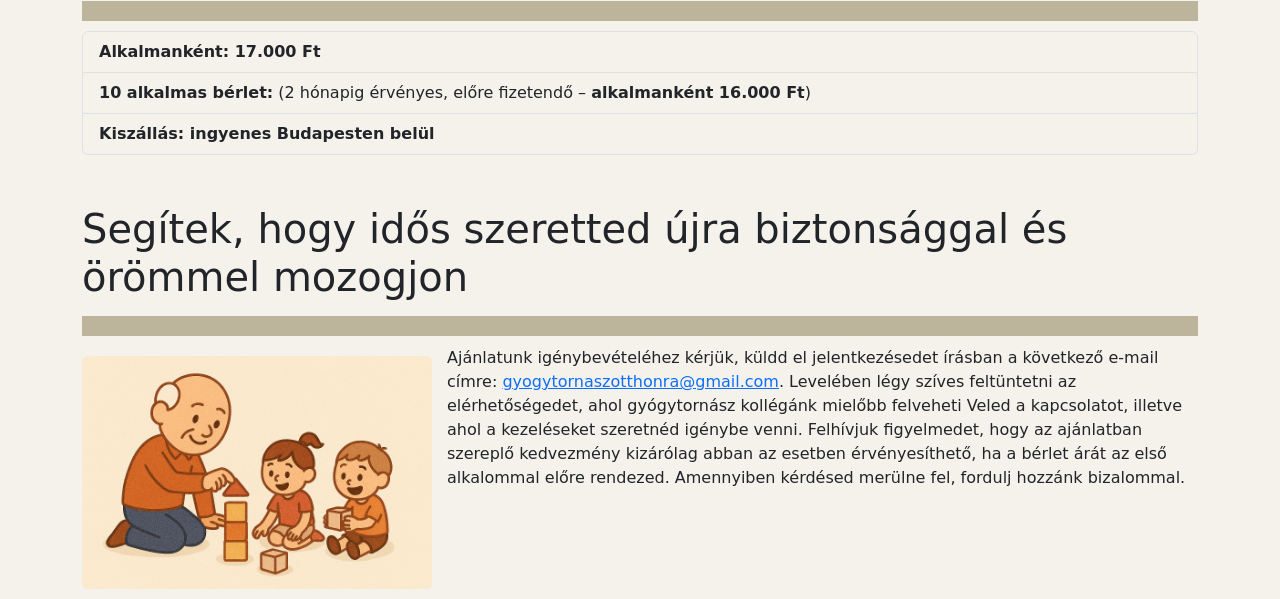
<file: idoseknek_old.html>
<!DOCTYPE html>
<html lang="en">
<head>
    <meta charset="UTF-8">
    <title>Időseknek</title>
    <meta name="viewport" content="width=device-width, initial-scale=1">
    <meta name="keywords" content="Szerencse Ágnes,szerencse, ágnes, gyógytora, gyógytornász, gyógytornász otthonra, gyógytornász házhoz, magán gyógytornász, manuálterapeuta, buda, budapest, XI. kerület, nyiroködéma, kinesio, flossing, manuálterápia, ADT, APPI, McKenzie, Schroth, mozgásszegény, ülőmunka, mozgásszerv, sportsérülés, tartáshiba, hanyag tartás, gerincferdülés, gerincsérv, állóképesség, egyensúlyproblémák, esésmegelőzés, porckorongsérv, derékfájdalom, hátfájás, nyakfájdalom, ízületi kopás, mozgásbeszűkülés, izomgyengeség, műtét utáni gyógytorna, csontritkulás, sztrók, rehabilitáció" />
    <meta name="robots" content="Szerencse Ágnes,szerencse, ágnes, gyógytora, gyógytornász, gyógytornász otthonra, gyógytornász házhoz, magán gyógytornász, manuálterapeuta, buda, budapest, XI. kerület, nyiroködéma, kinesio, flossing, manuálterápia, ADT, APPI, McKenzie, Schroth, mozgásszegény, ülőmunka, mozgásszerv, sportsérülés, tartáshiba, hanyag tartás, gerincferdülés, gerincsérv, állóképesség, egyensúlyproblémák, esésmegelőzés, porckorongsérv, derékfájdalom, hátfájás, nyakfájdalom, ízületi kopás, mozgásbeszűkülés, izomgyengeség, műtét utáni gyógytorna, csontritkulás, sztrók, rehabilitáció" />
    <meta name="description" property="og:description" content="Szerencse Ágnes gyógytornász, manuálterapeuta, Telefonszám: +36-30-554-1961, Rendelő: Budapest XI. kerület, Bartók Béla út 152/c" />
    <meta property="og:title" content="Szerencse Ágnes gyógytornász, manuálterapeuta, Telefonszám: +36-30-554-1961, Rendelő: Budapest XI. kerület, Bartók Béla út 152/c" />
    <meta property="og:url" content="https://gyogytornaszotthonra.hu" />
    <meta property="og:image" content="images/logo.png" />
    <meta property="og:image:type" content="image/png" />
    <link rel="apple-touch-icon" href="images/logo.png" />


    <link rel="icon" type="image/x-icon" href="images/logo.png">
    <link rel="stylesheet" href="css/bootstrap.min.css">
    <link rel="stylesheet" href="css/index.css">
    <link rel="stylesheet" href="https://cdn.jsdelivr.net/npm/bootstrap-icons@1.11.3/font/bootstrap-icons.min.css">
    <link rel="preconnect" href="https://fonts.googleapis.com">
    <link rel="preconnect" href="https://fonts.gstatic.com" crossorigin>
    <link href="https://fonts.googleapis.com/css2?family=Comfortaa:wght@300..700&display=swap" rel="stylesheet">

    <script src="js/jquery-3.7.1.min.js"></script>
    <script src="js/bootstrap.min.js"></script>
    <script src="js/bootstrap.bundle.min.js"></script>
    <script src="js/index.js"></script>

    <!-- Google tag (gtag.js) -->
    <script async src="https://www.googletagmanager.com/gtag/js?id=AW-11537274569"></script>
    <script>
        window.dataLayer = window.dataLayer || [];
        function gtag(){dataLayer.push(arguments);}
        gtag('js', new Date());

        gtag('config', 'AW-11537274569');
    </script>

    <!-- Event snippet for Címtár conversion page -->
    <script>
        gtag('event', 'conversion', {'send_to': 'AW-11537274569/KG0ZCKmW6v8ZEMmts_0q'});
    </script>

</head>
<body>
    <div id="menu"></div>

    <div class="page-content">
        <div id="idoseknek" class="block">
            <div class="container">
                <h1>Mozgásban maradni, fájdalom nélkül</h1>
                <div class="line"></div>
                <img src="images/idoseknek.PNG" alt="Időseknek gyógytornász, manuálterapeuta" class="rounded float-start image-style">
                <p><b>Bezárkózott idős hozzátartozód a négy fal közé?</b></p>
                <p>Nem mer kilépni az utcára? Nehezére esik lemenni a lépcsőn, vagy már a lakáson belüli közlekedés is kihívást jelent számára?</p>
                <p>Sok idős ember azért zárkózik el a külvilágtól, mert fél az eséstől, vagy a fájdalomtól – pedig a mozgáshiány hosszú távon tovább gyorsítja a fizikai és mentális leépülést.</p>
                <p>Sok idős ember azért zárkózik el a külvilágtól, mert fél az eséstől, vagy a fájdalomtól – pedig <b>a mozgáshiány hosszú távon tovább gyorsítja a fizikai és mentális leépülést.</b></p>
                <p>A mindennapi mozdulatok is nehezebbé válnak: a WC használata, az öltözködés, a séta, vagy a segédeszközök (bot, járókeret) helyes használata is egyre több bizonytalanságot okoz.</p>
            </div>
        </div>

        <div id="tudtad" class="block top-padding-xxl">
            <div class="container">
                <h1>Tudtad?</h1>
                <div class="line"></div>
                <ul class="list-group">
                    <li class="list-group-item">A <b>mozgáshiány</b> az egyik leggyakoribb oka az időskori eleséseknek, elesést követő tartós ágyhoz kötöttségnek.</li>
                    <li class="list-group-item">A <b>rosszul használt segédeszköz</b> pedig nem segít, hanem ront: növeli az esésveszélyt, és tovább rontja a járásképességet.</li>
                </ul>
            </div>
        </div>

        <div id="van_megoldas" class="block top-padding-xxl">
            <div class="container">
                <h1>De van megoldás – személyre szabott gyógytornával!</h1>
                <div class="line"></div>
                <p>Tapasztalt gyógytornászként segítek abban, hogy az idősebb korosztály tagjai:</p>
                <ul class="list-group">
                    <li class="list-group-item">fájdalommentesebben mozogjanak,</li>
                    <li class="list-group-item">javítsák az egyensúlyérzéküket és biztonságosabban közlekedjenek,</li>
                    <li class="list-group-item">visszanyerjék önbizalmukat és önállóságukat,</li>
                    <li class="list-group-item">újra részesei lehessenek a családi és társasági életnek, és</li>
                    <li class="list-group-item">ne a fájdalomról szóljon a napjuk – hanem az <b>unokák mosolyáról, egy közös sétáról vagy egy jó beszélgetésről.</b></li>
                </ul>
            </div>
        </div>

        <div id="mire_szamithat" class="block top-padding-xxl">
            <div class="container">
                <h1>Mire számíthat?</h1>
                <div class="line"></div>
                <ul class="list-group">
                    <li class="list-group-item">Kíméletes, mégis hatékony gyakorlatok.</li>
                    <li class="list-group-item">Otthoni környezetben végzett foglalkozások.</li>
                    <li class="list-group-item">Segédeszköz-használat tanítása.</li>
                    <li class="list-group-item">Egyéni állapothoz igazított mozgásprogram.</li>
                </ul>
                <br>
                <h5>Már heti 2 alkalom gyógytornával és néhány otthoni gyakorlattal látványos eredmény érhető el!</h5>
            </div>
        </div>

        <div id="arak_idoseknek" class="block top-padding-xxl">
            <div class="container">
                <h1>Árak</h1>
                <div class="line"></div>
                <ul class="list-group">
                    <li class="list-group-item"><b>Alkalmanként: 17.000 Ft</b></li>
                    <li class="list-group-item"><b>10 alkalmas bérlet:</b> (2 hónapig érvényes, előre fizetendő – <b>alkalmanként 16.000 Ft</b>)</li>
                    <li class="list-group-item"><b>Kiszállás: ingyenes Budapesten belül</b></li>
                </ul>
            </div>
        </div>

        <div id="ajanlat_idoseknek" class="block top-padding-xxl">
            <div class="container">
                <h1>Segítek, hogy idős szeretted újra biztonsággal és örömmel mozogjon</h1>
                <div class="line"></div>
                <img src="images/idoseknek_ajanlat.PNG" alt="idős szeretted újra biztonsággal és örömmel mozogjon"  class="rounded float-start image-style">
                <p>Ajánlatunk igénybevételéhez kérjük, küldd el jelentkezésedet írásban a következő e-mail címre: <a href="mailto:gyogytornaszotthonra@gmail.com">gyogytornaszotthonra@gmail.com</a>. Levelében légy szíves feltüntetni az elérhetőségedet, ahol gyógytornász kollégánk mielőbb felveheti Veled a kapcsolatot, illetve ahol a kezeléseket szeretnéd igénybe venni. Felhívjuk figyelmedet, hogy az ajánlatban szereplő kedvezmény kizárólag abban az esetben érvényesíthető, ha a bérlet árát az első alkalommal előre rendezed. Amennyiben kérdésed merülne fel, fordulj hozzánk bizalommal.</p>
            </div>
        </div>
    </div>
</body>
</html>
</file>
<file: css/index.css>
:root{
    --navbar-background-color:rgb(204,189,172);
    --main-content-background-color:rgb(245,242,235);
    --line-background-color:rgb(189,180,156);
}

.logo {
    height: 70px;
}

html,
body {
    margin: 0;
    padding: 0;
    --navbar-scroll: rgba(14,36,82,0.02);
    --navbar-scroll-text: white;
    --navbar-scroll-shadow: none;
    background-color: var(--main-content-background-color);
}


.page-content{
    padding-top: 120px;
}

.navbar{
    background-color: var(--navbar-background-color);
}

.navbar-nav {
    align-items: center;
}

.navbar-nav > li{
    padding-left:30px;
    padding-right:30px;
}

.nav-item .btn{
   background-color: var(--main-content-background-color);
    width: 180px;
    margin: 10px;
}

.nav-item .btn:hover{
    background-color: var(--line-background-color);
}

.nav-item .btn:active{
    border-color: black;
}

/*.nav-item {*/
/*    position: relative;*/
/*}*/

/*.navbar-collapse ul li a.nav-link:before {*/
/*    position: absolute;*/
/*    bottom: -5px;*/
/*    left: 0;*/
/*    width: 100%;*/
/*    height: 2px;*/
/*    background: transparent;*/
/*    content: '';*/
/*    opacity: 0;*/
/*    -ms-transition: opacity 0.3s, -webkit-transform 0.3s;*/
/*    -webkit-transition: opacity 0.3s, -webkit-transform 0.3s;*/
/*    transition: opacity 0.3s, transform 0.3s;*/
/*    -ms-transform: translateY(10px);*/
/*    -webkit-transform: translateY(10px);*/
/*    transform: translateY(10px);*/
/*}*/

/*.navbar-collapse ul li:hover a.nav-link:before {*/
/*    opacity: 1;*/
/*    -ms-transform: translateY(0px);*/
/*    -webkit-transform: translateY(0px);*/
/*    transform: translateY(0px);*/
/*    bottom: 0px;*/
/*    background: black;*/
/*    z-index: 100;*/
/*}*/

.navbar-collapse {
    flex-grow: 1;
}

.btn-outline-light, .btn-outline-light:focus, .btn-outline-light.dropdown-toggle.show {
    background-color: rgb(248 249 250 / 0%);
    box-shadow: none;
    border: none;
}

.dropdown-menu-end.show {
    background-color: #f7f7f7;
}

.dropdown-menu {
    min-width: 5rem;
    text-align: center;
}

.top-padding-xxl {
    padding-top: 50px;
}

.top-padding-l {
    padding-top: 20px;
}

.top-padding-m {
    padding-top: 15px;
}

.top-padding-s {
    padding-top: 10px;
}

.top-padding-xs {
    padding-top: 5px;
}

.bottom-padding-xl {
    padding-bottom: 30px;
}

.image-style{
    width: 40%;
    max-width: 350px;
    margin: 10px 15px 10px 0;
}

.my-link a{
    text-decoration: none;
}

.block{
    position: relative;
    /*background-color: var(--main-content-background-color);*/
}

.line {
    width: 100%;
    height: 20px;
    background-color: var(--line-background-color);
    margin-top: 15px;
    margin-bottom: 10px;
}

.float-right{
    margin-right: 0px;
}

.list-group-item{
    background-color: var(--main-content-background-color);
}

.patreon-button{
    background-color: #e2553d;
    border-color: #e2553d;
    color: white;
}

.patreon-button:hover {
    background-color: #f05a3c;
    transform: scale(1.03);
    color: white;
}

.patreon-button:active, patreon-button-color:focus {
    background-color: #c94435 !important;
    transform: scale(0.98);
    color: white  !important;
    outline: none;
}

.patreon-button:focus-visible {
    outline: 2px solid #f05a3c;
}
</file>
